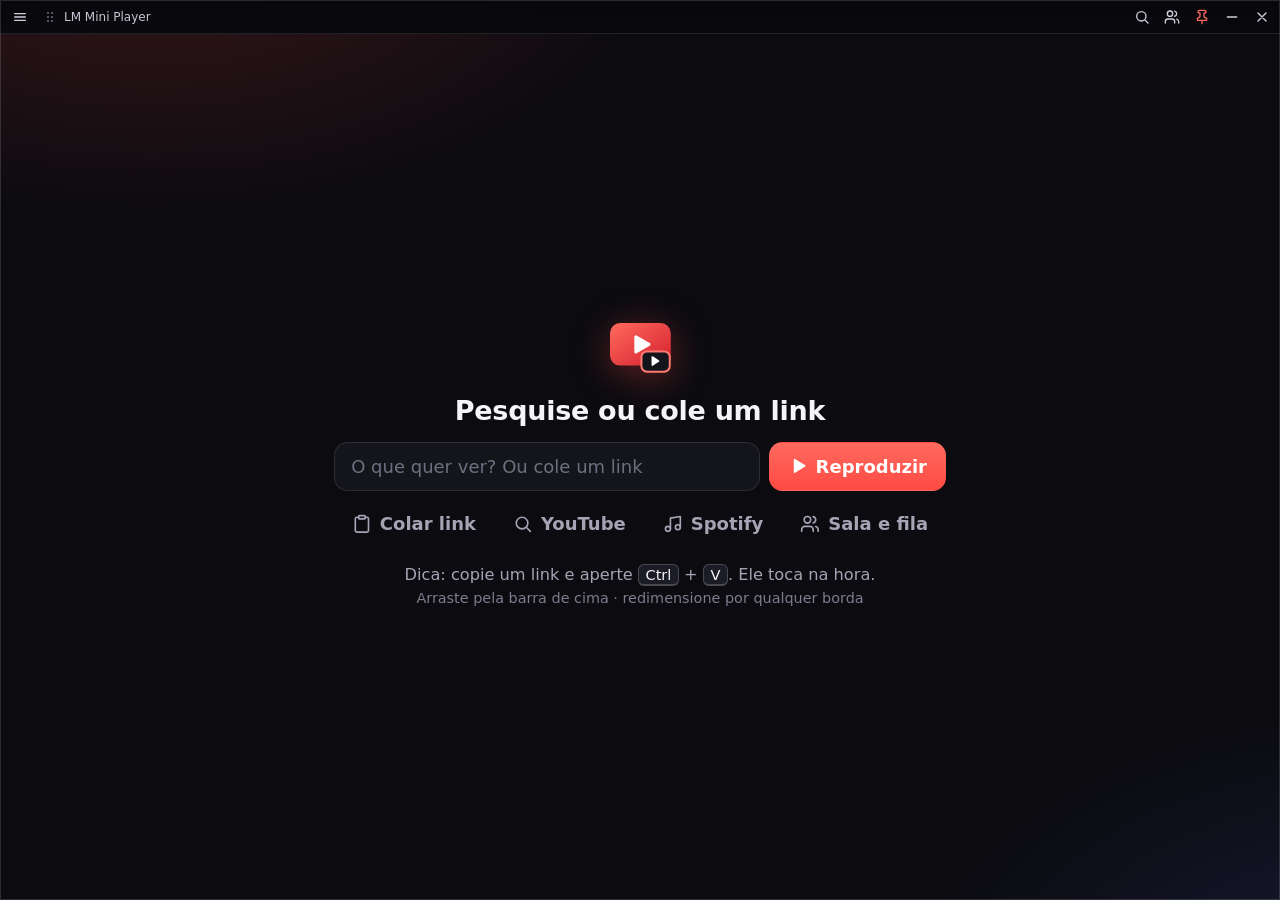
<file: web/index.html>
<!doctype html>
<html lang="pt-BR">
<head>
<meta charset="utf-8">
<meta name="viewport" content="width=device-width, initial-scale=1">
<meta name="color-scheme" content="dark">
<title>LM Mini Player</title>
<link rel="stylesheet" href="app.css">
</head>
<body class="empty">

<!-- Icones (traco simples, herdam a cor do texto) -->
<svg width="0" height="0" style="position:absolute" aria-hidden="true" focusable="false">
  <defs>
    <linearGradient id="lg-logo" x1="0" y1="0" x2="1" y2="1">
      <stop offset="0" stop-color="#ff6a5e"/>
      <stop offset="1" stop-color="#d4202e"/>
    </linearGradient>

    <symbol id="i-logo" viewBox="0 0 64 64">
      <rect x="2" y="7" width="60" height="42" rx="10" fill="url(#lg-logo)"/>
      <path d="M26 20.5v15a1.5 1.5 0 0 0 2.25 1.3l13-7.5a1.5 1.5 0 0 0 0-2.6l-13-7.5A1.5 1.5 0 0 0 26 20.5z" fill="#fff"/>
      <rect x="33" y="35" width="28" height="20" rx="5.5" fill="#14141b" stroke="#ff7b70" stroke-width="2"/>
      <path d="M43 40.5v8a.8.8 0 0 0 1.2.7l6-4a.8.8 0 0 0 0-1.4l-6-4a.8.8 0 0 0-1.2.7z" fill="#fff"/>
    </symbol>

    <symbol id="i-grip" viewBox="0 0 24 24">
      <g fill="currentColor"><circle cx="9" cy="6" r="1.5"/><circle cx="15" cy="6" r="1.5"/><circle cx="9" cy="12" r="1.5"/><circle cx="15" cy="12" r="1.5"/><circle cx="9" cy="18" r="1.5"/><circle cx="15" cy="18" r="1.5"/></g>
    </symbol>
    <symbol id="i-play" viewBox="0 0 24 24">
      <path d="M7 4.6v14.8a1 1 0 0 0 1.5.86l12.4-7.4a1 1 0 0 0 0-1.72L8.5 3.74A1 1 0 0 0 7 4.6z" fill="currentColor"/>
    </symbol>
    <symbol id="i-clip" viewBox="0 0 24 24">
      <g fill="none" stroke="currentColor" stroke-width="2" stroke-linecap="round" stroke-linejoin="round"><rect x="8" y="2" width="8" height="4" rx="1"/><path d="M16 4h2a2 2 0 0 1 2 2v14a2 2 0 0 1-2 2H6a2 2 0 0 1-2-2V6a2 2 0 0 1 2-2h2"/></g>
    </symbol>
    <symbol id="i-link" viewBox="0 0 24 24">
      <g fill="none" stroke="currentColor" stroke-width="2" stroke-linecap="round" stroke-linejoin="round"><path d="M10 13a5 5 0 0 0 7.54.54l3-3a5 5 0 0 0-7.07-7.07l-1.72 1.71"/><path d="M14 11a5 5 0 0 0-7.54-.54l-3 3a5 5 0 0 0 7.07 7.07l1.71-1.71"/></g>
    </symbol>
    <symbol id="i-pin" viewBox="0 0 24 24">
      <g fill="none" stroke="currentColor" stroke-width="2" stroke-linecap="round" stroke-linejoin="round"><path d="M12 17v5"/><path d="M9 10.76a2 2 0 0 1-1.11 1.79l-1.78.9A2 2 0 0 0 5 15.24V16a1 1 0 0 0 1 1h12a1 1 0 0 0 1-1v-.76a2 2 0 0 0-1.11-1.79l-1.78-.9A2 2 0 0 1 15 10.76V7a1 1 0 0 1 1-1 2 2 0 0 0 0-4H8a2 2 0 0 0 0 4 1 1 0 0 1 1 1z"/></g>
    </symbol>
    <symbol id="i-opacity" viewBox="0 0 24 24">
      <g fill="none" stroke="currentColor" stroke-width="2" stroke-linecap="round" stroke-linejoin="round"><circle cx="12" cy="12" r="9"/><path d="M12 3a9 9 0 0 1 0 18z" fill="currentColor"/></g>
    </symbol>
    <symbol id="i-min" viewBox="0 0 24 24">
      <path d="M5 12h14" fill="none" stroke="currentColor" stroke-width="2" stroke-linecap="round"/>
    </symbol>
    <symbol id="i-x" viewBox="0 0 24 24">
      <path d="M18 6 6 18M6 6l12 12" fill="none" stroke="currentColor" stroke-width="2" stroke-linecap="round" stroke-linejoin="round"/>
    </symbol>
    <symbol id="i-ext" viewBox="0 0 24 24">
      <g fill="none" stroke="currentColor" stroke-width="2" stroke-linecap="round" stroke-linejoin="round"><path d="M15 3h6v6"/><path d="M10 14 21 3"/><path d="M18 13v6a2 2 0 0 1-2 2H5a2 2 0 0 1-2-2V8a2 2 0 0 1 2-2h6"/></g>
    </symbol>
    <symbol id="i-retry" viewBox="0 0 24 24">
      <g fill="none" stroke="currentColor" stroke-width="2" stroke-linecap="round" stroke-linejoin="round"><path d="M3 12a9 9 0 1 0 9-9 9.75 9.75 0 0 0-6.74 2.74L3 8"/><path d="M3 3v5h5"/></g>
    </symbol>
    <symbol id="i-users" viewBox="0 0 24 24">
      <g fill="none" stroke="currentColor" stroke-width="2" stroke-linecap="round" stroke-linejoin="round"><path d="M16 21v-2a4 4 0 0 0-4-4H6a4 4 0 0 0-4 4v2"/><circle cx="9" cy="7" r="4"/><path d="M22 21v-2a4 4 0 0 0-3-3.87"/><path d="M16 3.13a4 4 0 0 1 0 7.75"/></g>
    </symbol>
    <symbol id="i-copy" viewBox="0 0 24 24">
      <g fill="none" stroke="currentColor" stroke-width="2" stroke-linecap="round" stroke-linejoin="round"><rect x="9" y="9" width="13" height="13" rx="2"/><path d="M5 15H4a2 2 0 0 1-2-2V4a2 2 0 0 1 2-2h9a2 2 0 0 1 2 2v1"/></g>
    </symbol>
    <symbol id="i-alert" viewBox="0 0 24 24">
      <g fill="none" stroke="currentColor" stroke-width="2" stroke-linecap="round" stroke-linejoin="round"><circle cx="12" cy="12" r="10"/><path d="M12 8v4M12 16h.01"/></g>
    </symbol>
    <symbol id="i-search" viewBox="0 0 24 24">
      <g fill="none" stroke="currentColor" stroke-width="2" stroke-linecap="round" stroke-linejoin="round"><circle cx="11" cy="11" r="7"/><path d="m21 21-4.3-4.3"/></g>
    </symbol>
    <symbol id="i-music" viewBox="0 0 24 24">
      <g fill="none" stroke="currentColor" stroke-width="2" stroke-linecap="round" stroke-linejoin="round"><path d="M9 18V5l12-2v13"/><circle cx="6" cy="18" r="3"/><circle cx="18" cy="16" r="3"/></g>
    </symbol>
    <symbol id="i-back" viewBox="0 0 24 24">
      <g fill="none" stroke="currentColor" stroke-width="2" stroke-linecap="round" stroke-linejoin="round"><path d="m12 19-7-7 7-7"/><path d="M19 12H5"/></g>
    </symbol>
    <symbol id="i-home" viewBox="0 0 24 24">
      <g fill="none" stroke="currentColor" stroke-width="2" stroke-linecap="round" stroke-linejoin="round"><path d="M3 9l9-7 9 7v11a2 2 0 0 1-2 2H5a2 2 0 0 1-2-2z"/><path d="M9 22V12h6v10"/></g>
    </symbol>
    <symbol id="i-download" viewBox="0 0 24 24">
      <g fill="none" stroke="currentColor" stroke-width="2" stroke-linecap="round" stroke-linejoin="round"><path d="M12 3v12"/><path d="m7 10 5 5 5-5"/><path d="M5 21h14"/></g>
    </symbol>
    <symbol id="i-mic" viewBox="0 0 24 24">
      <g fill="none" stroke="currentColor" stroke-width="2" stroke-linecap="round" stroke-linejoin="round"><path d="M12 2a3 3 0 0 0-3 3v7a3 3 0 0 0 6 0V5a3 3 0 0 0-3-3z"/><path d="M19 10v2a7 7 0 0 1-14 0v-2"/><path d="M12 19v3"/></g>
    </symbol>
    <symbol id="i-mic-off" viewBox="0 0 24 24">
      <g fill="none" stroke="currentColor" stroke-width="2" stroke-linecap="round" stroke-linejoin="round"><path d="m2 2 20 20"/><path d="M18.9 13.2A7 7 0 0 0 19 12v-2"/><path d="M5 10v2a7 7 0 0 0 12 5"/><path d="M15 9.3V5a3 3 0 0 0-5.7-1.3"/><path d="M9 9v3a3 3 0 0 0 5.1 2.1"/><path d="M12 19v3"/></g>
    </symbol>
    <symbol id="i-volume" viewBox="0 0 24 24">
      <g fill="none" stroke="currentColor" stroke-width="2" stroke-linecap="round" stroke-linejoin="round"><path d="M11 5 6 9H2v6h4l5 4z"/><path d="M15.5 8.5a5 5 0 0 1 0 7"/><path d="M19 5a10 10 0 0 1 0 14"/></g>
    </symbol>
    <symbol id="i-volume-x" viewBox="0 0 24 24">
      <g fill="none" stroke="currentColor" stroke-width="2" stroke-linecap="round" stroke-linejoin="round"><path d="M11 5 6 9H2v6h4l5 4z"/><path d="m22 9-6 6"/><path d="m16 9 6 6"/></g>
    </symbol>
    <symbol id="i-plus" viewBox="0 0 24 24">
      <path d="M12 5v14M5 12h14" fill="none" stroke="currentColor" stroke-width="2" stroke-linecap="round"/>
    </symbol>
    <symbol id="i-check" viewBox="0 0 24 24">
      <path d="m5 12.5 4.5 4.5L19 7.5" fill="none" stroke="currentColor" stroke-width="2.2" stroke-linecap="round" stroke-linejoin="round"/>
    </symbol>
    <symbol id="i-menu" viewBox="0 0 24 24">
      <path d="M4 7h16M4 12h16M4 17h16" fill="none" stroke="currentColor" stroke-width="2" stroke-linecap="round"/>
    </symbol>
    <symbol id="i-headphones" viewBox="0 0 24 24">
      <g fill="none" stroke="currentColor" stroke-width="2" stroke-linecap="round" stroke-linejoin="round"><path d="M3 14h3a2 2 0 0 1 2 2v3a2 2 0 0 1-2 2H5a2 2 0 0 1-2-2v-7a9 9 0 0 1 18 0v7a2 2 0 0 1-2 2h-1a2 2 0 0 1-2-2v-3a2 2 0 0 1 2-2h3"/></g>
    </symbol>
    <symbol id="i-headphones-off" viewBox="0 0 24 24">
      <g fill="none" stroke="currentColor" stroke-width="2" stroke-linecap="round" stroke-linejoin="round"><path d="M3 14h3a2 2 0 0 1 2 2v3a2 2 0 0 1-2 2H5a2 2 0 0 1-2-2v-7a9 9 0 0 1 18 0v7a2 2 0 0 1-2 2h-1a2 2 0 0 1-2-2v-3a2 2 0 0 1 2-2h3"/><path d="m2 2 20 20"/></g>
    </symbol>
  </defs>
</svg>

<!-- Video -->
<div id="stage"></div>

<!-- Tela de link (aparece vazia no inicio ou por cima do video com Ctrl+L) -->
<main id="home" aria-label="Novo link">
  <div class="home-in">
    <div class="logo" aria-hidden="true"><svg><use href="#i-logo"/></svg></div>
    <h1>Pesquise ou cole um link</h1>
    <form id="form" class="field" autocomplete="off">
      <input id="url" type="text" inputmode="url" spellcheck="false" autocapitalize="off"
             placeholder="O que quer ver? Ou cole um link" aria-label="Pesquisar no YouTube ou colar um link">
      <button type="submit" class="btn primary" id="go"><svg class="i"><use href="#i-play"/></svg><span id="goText">Reproduzir</span></button>
    </form>
    <div class="alt">
      <button type="button" class="btn ghost" id="pasteHome" title="Colar o link copiado"><svg class="i"><use href="#i-clip"/></svg><span>Colar link</span></button>
      <button type="button" class="btn ghost" id="modYoutube" title="Explorar o YouTube aqui dentro"><svg class="i"><use href="#i-search"/></svg><span>YouTube</span></button>
      <button type="button" class="btn ghost" id="modSpotify" title="Abrir o Spotify aqui dentro"><svg class="i"><use href="#i-music"/></svg><span>Spotify</span></button>
      <button type="button" class="btn ghost" id="roomHome" title="Sala (ver o mesmo vídeo junto com outras pessoas) e fila de vídeos"><svg class="i"><use href="#i-users"/></svg><span>Sala e fila</span></button>
    </div>
    <p class="tip">Dica: copie um link e aperte <kbd>Ctrl</kbd> + <kbd>V</kbd>. Ele toca na hora.</p>
    <p class="tip tip2">Arraste pela barra de cima · redimensione por qualquer borda</p>
  </div>
</main>

<!-- Erro de reproducao -->
<section id="err" role="alert">
  <div class="err-in">
    <svg class="i big"><use href="#i-alert"/></svg>
    <h2 id="errTitle"></h2>
    <p id="errText"></p>
    <div class="actions">
      <button type="button" class="btn primary" id="errRetry"><svg class="i"><use href="#i-retry"/></svg><span>Tentar de novo</span></button>
      <button type="button" class="btn" id="errOpen"><svg class="i"><use href="#i-ext"/></svg><span>Abrir no YouTube</span></button>
      <button type="button" class="btn ghost" id="errNew"><svg class="i"><use href="#i-link"/></svg><span>Outro link</span></button>
    </div>
  </div>
</section>

<!-- Barra de cima: aparece quando o mouse mexe sobre a janela -->
<header id="bar" class="bar">
  <button type="button" class="ib" id="bMenu" title="Menu: transparência e mais" aria-label="Menu" aria-haspopup="true" aria-expanded="false"><svg class="i"><use href="#i-menu"/></svg></button>
  <div id="drag" class="drag" title="Arraste para mover a janela">
    <svg class="i grip"><use href="#i-grip"/></svg>
    <span id="ttl" class="ttl">LM Mini Player</span>
  </div>
  <button type="button" class="chip" id="bSpeed" hidden title="Velocidade do vídeo: D acelera, S desacelera, R volta a 1× (ou clique aqui)" aria-label="Velocidade do vídeo">1×</button>
  <button type="button" class="ib" id="bLink" title="Pesquisar ou colar link (Ctrl+L)" aria-label="Pesquisar ou colar link"><svg class="i"><use href="#i-search"/></svg></button>
  <button type="button" class="ib" id="bRoom" title="Sala e fila de vídeos" aria-label="Sala e fila"><svg class="i"><use href="#i-users"/></svg><span class="qb" id="bRoomQ" hidden>0</span></button>
  <button type="button" class="ib" id="bMic" hidden title="Entrar na voz" aria-label="Microfone"><svg class="i"><use href="#i-mic"/></svg></button>
  <button type="button" class="ib on" id="bPin" title="Sempre por cima das outras janelas" aria-label="Sempre por cima" aria-pressed="true"><svg class="i"><use href="#i-pin"/></svg></button>
  <button type="button" class="ib" id="bMin"   title="Minimizar" aria-label="Minimizar"><svg class="i"><use href="#i-min"/></svg></button>
  <button type="button" class="ib danger" id="bClose" title="Fechar" aria-label="Fechar"><svg class="i"><use href="#i-x"/></svg></button>
</header>

<!-- Barra do modo navegacao (busca do YouTube, Spotify): o site aparece numa janela por baixo dela -->
<header id="browseBar" class="browsebar">
  <button type="button" class="ib" id="mMenu" title="Menu: transparência e mais" aria-label="Menu" aria-haspopup="true" aria-expanded="false"><svg class="i"><use href="#i-menu"/></svg></button>
  <button type="button" class="ib" id="mBack" title="Voltar ao player" aria-label="Voltar ao player"><svg class="i"><use href="#i-back"/></svg></button>
  <button type="button" class="tab" id="tabYoutube" title="Explorar e pesquisar no YouTube"><svg class="i"><use href="#i-search"/></svg><span>YouTube</span></button>
  <button type="button" class="tab" id="tabSpotify" title="Spotify"><svg class="i"><use href="#i-music"/></svg><span>Spotify</span></button>
  <form id="searchForm" class="msearch" autocomplete="off">
    <input id="searchInput" type="text" spellcheck="false" autocapitalize="off" placeholder="Pesquisar no YouTube ou colar link" aria-label="Pesquisar no YouTube ou colar link">
    <button type="submit" class="ib" title="Pesquisar" aria-label="Pesquisar"><svg class="i"><use href="#i-search"/></svg></button>
  </form>
  <span id="modTitle" class="modtitle"></span>
  <button type="button" class="ib" id="mHome" title="Página inicial do módulo" aria-label="Página inicial do módulo"><svg class="i"><use href="#i-home"/></svg></button>
  <button type="button" class="ib on" id="mPin" title="Sempre por cima das outras janelas" aria-label="Sempre por cima" aria-pressed="true"><svg class="i"><use href="#i-pin"/></svg></button>
  <button type="button" class="ib" id="mMin" title="Minimizar" aria-label="Minimizar"><svg class="i"><use href="#i-min"/></svg></button>
  <button type="button" class="ib danger" id="mClose" title="Fechar" aria-label="Fechar"><svg class="i"><use href="#i-x"/></svg></button>
</header>
<div id="modLoading">Abrindo…</div>

<!-- Menu suspenso (botao ≡ da barra): transparencia e as acoes que nao cabem na barra em janelas pequenas -->
<div id="menu" class="menu" hidden role="menu" aria-label="Menu">
  <div class="mn-op">
    <div class="mn-h"><svg class="i"><use href="#i-opacity"/></svg><span>Transparência</span><b id="mnOpVal">100%</b></div>
    <input id="mnOp" class="mn-range" type="range" min="10" max="100" step="1" value="100" aria-label="Transparência da janela, de 10 a 100 por cento">
    <p class="mn-hint" id="mnHint">Com 50% ou menos a janela some e só a alça ≡ fica no canto. Passe o mouse nela para ver tudo.</p>
  </div>
  <div class="mn-op mn-vol" id="mnVolBox">
    <div class="mn-h">
      <button type="button" class="mn-mute" id="mnMute" title="Ligar ou desligar o som do vídeo" aria-label="Som do vídeo"><svg class="i"><use href="#i-volume"/></svg></button>
      <span>Volume do vídeo</span><b id="mnVolVal">100%</b>
    </div>
    <input id="mnVol" class="mn-range" type="range" min="0" max="100" step="1" value="100" aria-label="Volume do vídeo, de 0 a 100 por cento">
  </div>
  <button type="button" class="mn-i" id="mnSearch" role="menuitem"><svg class="i"><use href="#i-search"/></svg><span>Pesquisar ou colar link</span><kbd>Ctrl L</kbd></button>
  <button type="button" class="mn-i" id="mnRoom" role="menuitem"><svg class="i"><use href="#i-users"/></svg><span>Sala e fila</span><b class="mn-q" id="mnRoomQ" hidden>0</b></button>
  <button type="button" class="mn-i" id="mnMic" role="menuitem" hidden><svg class="i"><use href="#i-mic"/></svg><span id="mnMicText">Entrar na voz</span></button>
  <button type="button" class="mn-i" id="mnHear" role="menuitemcheckbox" aria-checked="true" hidden><svg class="i"><use href="#i-headphones"/></svg><span id="mnHearText">Ouvir as vozes</span></button>
  <button type="button" class="mn-i" id="mnSpeed" role="menuitem" hidden><span class="mn-sp" id="mnSpeedVal">1×</span><span>Voltar à velocidade 1×</span></button>
  <button type="button" class="mn-i" id="mnPin" role="menuitemcheckbox" aria-checked="true"><svg class="i"><use href="#i-pin"/></svg><span>Sempre por cima</span><svg class="i mn-ck"><use href="#i-check"/></svg></button>
</div>

<!-- Resultados da pesquisa do YouTube (lista do programa, com + para a fila da sala) -->
<section id="results" class="results" aria-label="Resultados da pesquisa">
  <ul id="resList" class="res-list"></ul>
  <p id="resMsg" class="res-msg" role="status"></p>
  <div id="resActions" class="res-actions" hidden>
    <button type="button" class="btn sm" id="resRetry"><svg class="i"><use href="#i-retry"/></svg><span>Tentar de novo</span></button>
    <button type="button" class="btn ghost sm" id="resSite"><svg class="i"><use href="#i-ext"/></svg><span>Ver no site do YouTube</span></button>
  </div>
  <button type="button" class="res-site" id="resSite2" hidden>Ver esta pesquisa no site do YouTube</button>
</section>

<div id="toast" role="status" aria-live="polite"></div>

<!-- Alcas invisiveis para redimensionar a janela por qualquer borda ou canto -->
<i class="rz n"  data-d="n"></i>
<i class="rz s"  data-d="s"></i>
<i class="rz w"  data-d="w"></i>
<i class="rz e"  data-d="e"></i>
<i class="rz nw" data-d="nw"></i>
<i class="rz ne" data-d="ne"></i>
<i class="rz sw" data-d="sw"></i>
<i class="rz se" data-d="se"></i>

<!-- Painel da sala (codigo para ver o mesmo video junto com outras pessoas) -->
<section id="roomPanel" class="roompanel" hidden aria-label="Sala e fila">
  <div class="rp-card">
    <button type="button" class="ib rp-x" id="rpClose" title="Fechar" aria-label="Fechar"><svg class="i"><use href="#i-x"/></svg></button>
    <h2>Sala</h2>
    <div class="rp-tabs" role="tablist">
      <button type="button" class="rp-tab on" id="rpTabRoom" role="tab" aria-selected="true">Sala</button>
      <button type="button" class="rp-tab" id="rpTabQueue" role="tab" aria-selected="false">Fila <span class="rp-badge" id="rpQCount" hidden>0</span></button>
    </div>
    <div id="rpOut">
      <p class="rp-txt">Todo mundo na sala vê o mesmo vídeo ao mesmo tempo (quem põe, pausa ou pula, muda para todos) e pode conversar por voz. Cada pessoa toca o seu próprio vídeo.</p>
      <input id="rpName" class="rp-name" type="text" maxlength="24" spellcheck="false" autocomplete="off" placeholder="Seu nome" aria-label="Seu nome na sala">
      <button type="button" class="btn primary" id="rpCreate">Criar sala</button>
      <form id="rpJoinForm" class="field" autocomplete="off">
        <input id="rpCode" type="text" spellcheck="false" autocapitalize="characters" maxlength="14" placeholder="Código da sala" aria-label="Código da sala">
        <button type="submit" class="btn">Entrar</button>
      </form>
    </div>
    <div id="rpIn" hidden>
      <div id="rpPaneRoom">
        <div class="rp-top">
          <div class="rp-code" id="rpCodeShow" title="Código da sala">--------</div>
          <button type="button" class="btn sm" id="rpCopy" title="Copiar o código"><svg class="i"><use href="#i-copy"/></svg><span>Copiar</span></button>
        </div>
        <p class="rp-txt" id="rpInfo">1 pessoa na sala</p>
        <ul class="rp-members" id="rpMembers"></ul>
        <div class="rp-voice">
          <button type="button" class="btn" id="rpMic"><svg class="i"><use href="#i-mic"/></svg><span id="rpMicText">Entrar na voz</span></button>
          <button type="button" class="btn" id="rpHear" hidden title="Ouvir as pessoas da sala (desligue para ficar sem ouvir as vozes)"><svg class="i"><use href="#i-headphones"/></svg><span id="rpHearText">Ouvir as vozes</span></button>
          <button type="button" class="btn ghost" id="rpVoiceOff" hidden>Sair da voz</button>
        </div>
        <div class="rp-vols">
          <label class="rp-vol"><span>Vídeo</span><input type="range" id="rpVidVol" min="0" max="100" step="1" aria-label="Volume do vídeo"></label>
          <label class="rp-vol"><span>Vozes</span><input type="range" id="rpVoiceVol" min="0" max="100" step="1" aria-label="Volume das vozes"></label>
        </div>
        <label class="rp-me"><span>Seu nome</span><input id="rpName2" type="text" maxlength="24" spellcheck="false" autocomplete="off" aria-label="Seu nome na sala"></label>
        <div class="rp-row"><button type="button" class="btn ghost" id="rpLeave">Sair da sala</button></div>
      </div>
    </div>
    <div id="rpPaneQueue" hidden>
      <p class="rp-qwho" id="rpQWho">Sua fila · só neste computador</p>
      <form id="rpQForm" class="rp-qadd" autocomplete="off">
        <input id="rpQInput" type="text" spellcheck="false" autocapitalize="off" placeholder="Colar um link para a fila" aria-label="Link do vídeo para adicionar à fila">
        <button type="submit" class="btn sm" id="rpQAdd"><svg class="i"><use href="#i-plus"/></svg><span>Adicionar</span></button>
      </form>
      <ul class="rp-queue" id="rpQList"></ul>
      <p class="rp-txt rp-qempty" id="rpQEmpty">A fila está vazia. Cole um link acima ou use o <b>+</b> nos resultados da pesquisa.</p>
      <p class="rp-qhint" id="rpQHint">Arraste <svg class="i"><use href="#i-grip"/></svg> para mudar a ordem. Quando o vídeo acaba, toca o próximo.</p>
      <div class="rp-row"><button type="button" class="btn ghost sm" id="rpQClear">Limpar a fila</button></div>
    </div>
    <p class="rp-msg" id="rpMsg" role="status"></p>
  </div>
</section>

<!-- Aviso de versao nova (atualizacao automatica): aparece junto com a barra de cima -->
<div id="upd" class="upd" hidden role="status">
  <svg class="i"><use href="#i-download"/></svg>
  <span class="upd-t">Nova versão <b id="updVer"></b></span>
  <button type="button" class="upd-b" id="updGo">Atualizar</button>
  <button type="button" class="upd-x" id="updX" title="Depois" aria-label="Depois"><svg class="i"><use href="#i-x"/></svg></button>
</div>

<script src="config.js"></script>
<script src="link.js"></script>
<script src="room.js"></script>
<script src="voice.js"></script>
<script src="queue.js"></script>
<script src="yt.js"></script>
<script src="app.js"></script>
</body>
</html>
</file>
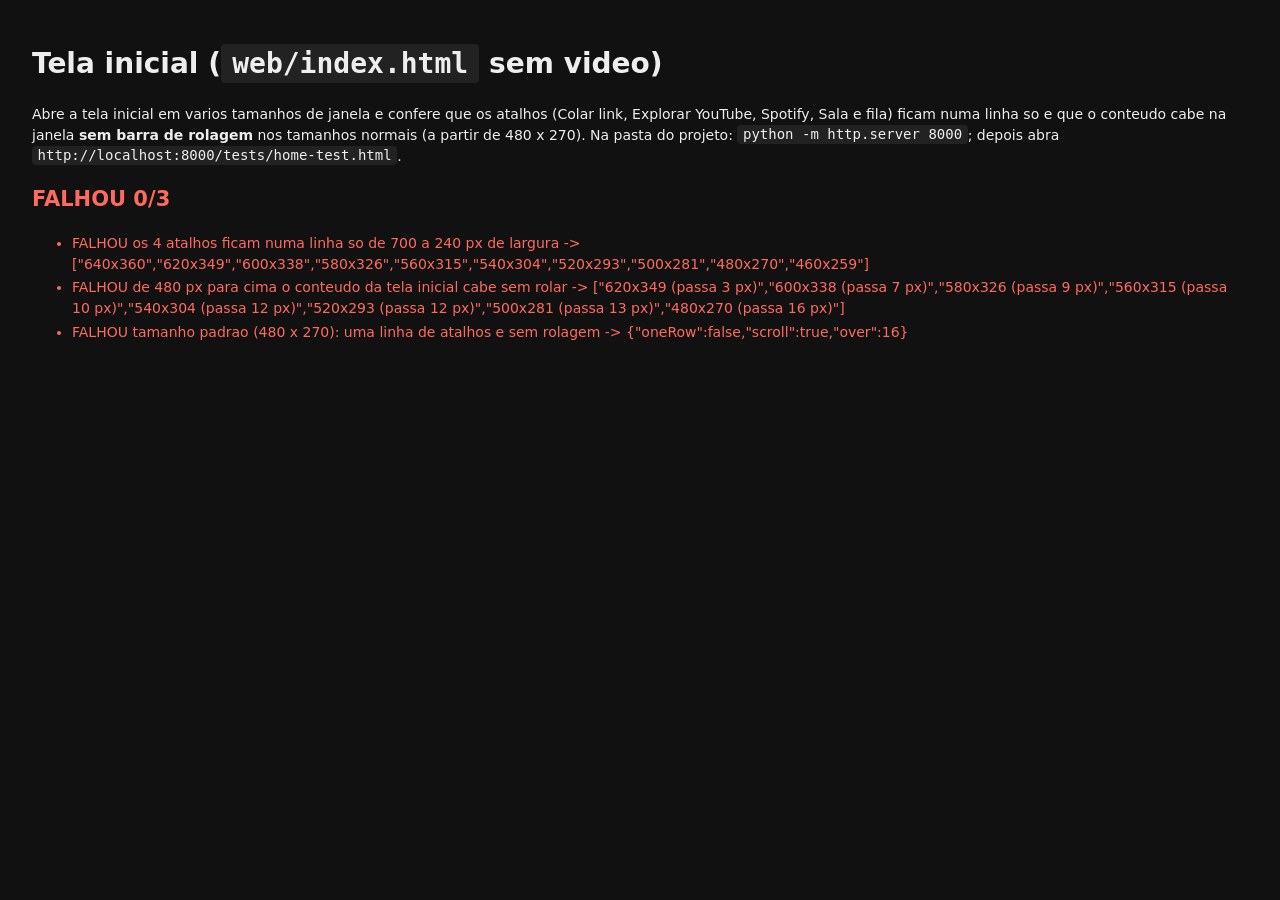
<file: tests/home-test.html>
<!doctype html>
<html lang="pt-BR">
<head>
<meta charset="utf-8">
<title>Testes da tela inicial…</title>
<style>
  body { font: 14px/1.5 system-ui, sans-serif; background: #111; color: #eee; padding: 1rem 1.5rem; }
  code { background: #222; padding: .1em .4em; border-radius: 4px; }
  .ok { color: #5ee0a0; } .bad { color: #ff6a5e; }
  li { margin: .15rem 0; }
  iframe { position: absolute; left: -9999px; top: 0; border: 0; }
</style>
</head>
<body>
<h1>Tela inicial (<code>web/index.html</code> sem video)</h1>
<p>Abre a tela inicial em varios tamanhos de janela e confere que os atalhos (Colar link, Explorar YouTube, Spotify, Sala e fila) ficam numa linha so
e que o conteudo cabe na janela <b>sem barra de rolagem</b> nos tamanhos normais (a partir de 480 x 270). Na pasta do projeto:
<code>python -m http.server 8000</code>; depois abra <code>http://localhost:8000/tests/home-test.html</code>.</p>
<h2 id="resumo">rodando…</h2>
<ul id="lista"></ul>
<iframe id="f" src="../web/index.html"></iframe>
<script>
(function () {
  var results = [];
  function check(name, cond, extra) { results.push({ name: name, ok: !!cond, extra: cond ? undefined : extra }); }

  function frameReady(f) {
    return new Promise(function (res) {
      var w = f.contentWindow;
      if (w && w.__lm && w.document.readyState === 'complete') { res(); return; }
      f.addEventListener('load', function () { setTimeout(res, 50); }, { once: true });
    });
  }

  function measure(win) {
    var d = win.document;
    var alt = d.querySelector('.alt');
    var btns = [].slice.call(alt.querySelectorAll('.btn'));
    var tops = btns.map(function (b) { return Math.round(b.getBoundingClientRect().top); });
    var oneRow = tops.every(function (t) { return Math.abs(t - tops[0]) < 3; });
    var home = d.getElementById('home');
    return { oneRow: oneRow, scroll: home.scrollHeight > home.clientHeight + 1, over: home.scrollHeight - home.clientHeight };
  }

  function run() {
    var f = document.getElementById('f');
    var win = f.contentWindow;
    var rowProblems = [], scrollProblems = [];
    var sizes = [];
    for (var W = 700; W >= 240; W -= 20) sizes.push(W);
    sizes.forEach(function (W) {
      // altura proporcional ao padrao (16:9 + a barra), como o usuario deixa a janela
      var H = Math.max(135, Math.round(W * 9 / 16));
      f.style.width = W + 'px';
      f.style.height = H + 'px';
      win.document.body.className = 'empty ui';
      var m = measure(win);
      if (!m.oneRow) rowProblems.push(W + 'x' + H);
      if (W >= 480 && m.scroll) scrollProblems.push(W + 'x' + H + ' (passa ' + m.over + ' px)');
    });
    check('os 4 atalhos ficam numa linha so de 700 a 240 px de largura', rowProblems.length === 0, rowProblems);
    check('de 480 px para cima o conteudo da tela inicial cabe sem rolar', scrollProblems.length === 0, scrollProblems);
    // tamanho padrao do programa
    f.style.width = '480px'; f.style.height = '270px';
    win.document.body.className = 'empty ui';
    var m = measure(win);
    check('tamanho padrao (480 x 270): uma linha de atalhos e sem rolagem', m.oneRow && !m.scroll, m);
  }

  function finish() {
    var passed = results.filter(function (q) { return q.ok; }).length, failed = results.length - passed;
    var lista = document.getElementById('lista');
    results.forEach(function (q) {
      var li = document.createElement('li');
      li.className = q.ok ? 'ok' : 'bad';
      li.textContent = (q.ok ? 'OK  ' : 'FALHOU  ') + q.name + (q.ok ? '' : '  ->  ' + JSON.stringify(q.extra));
      lista.appendChild(li);
    });
    var resumo = document.getElementById('resumo');
    resumo.textContent = (failed ? 'FALHOU ' : 'OK ') + passed + '/' + results.length;
    resumo.className = failed ? 'bad' : 'ok';
    document.title = resumo.textContent;
  }

  var f = document.getElementById('f');
  frameReady(f).then(function () { try { run(); } catch (e) { check('o teste rodou sem erro', false, String(e && e.stack || e)); } finish(); });
})();
</script>
</body>
</html>
</file>
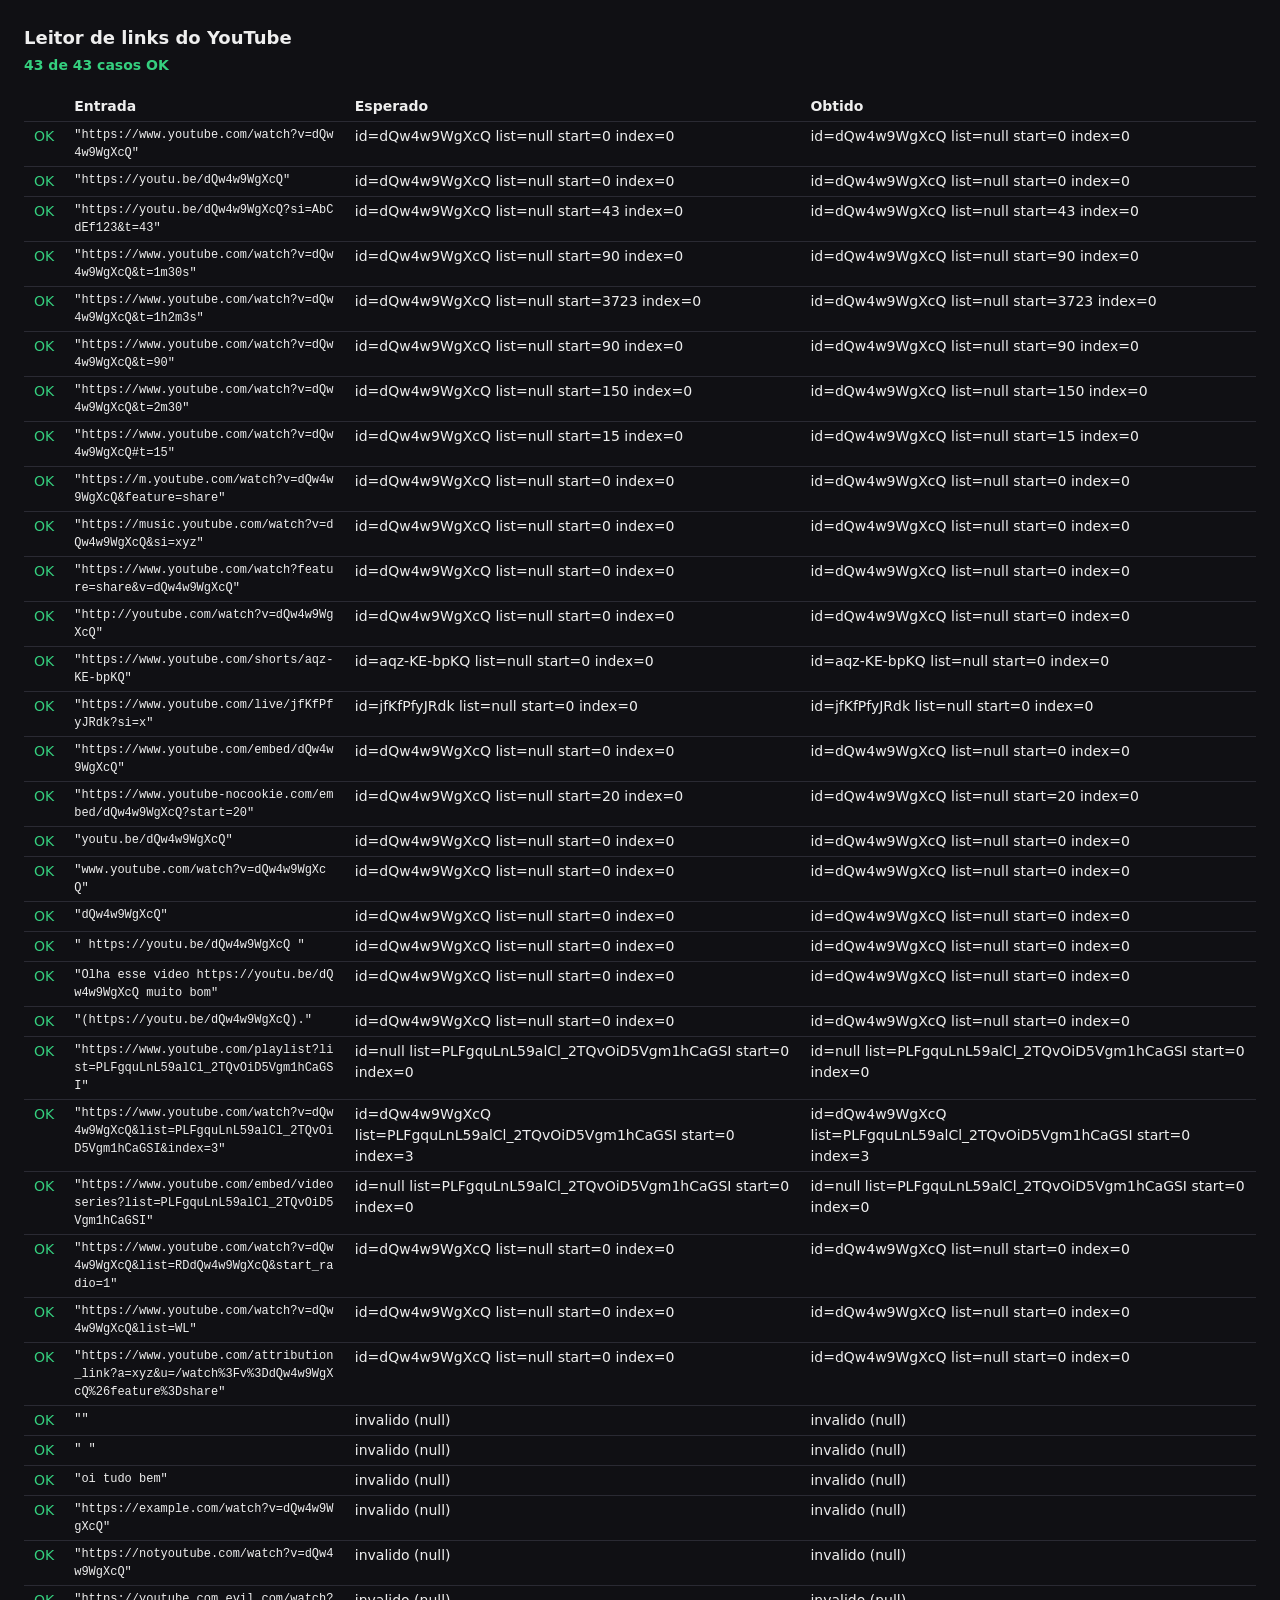
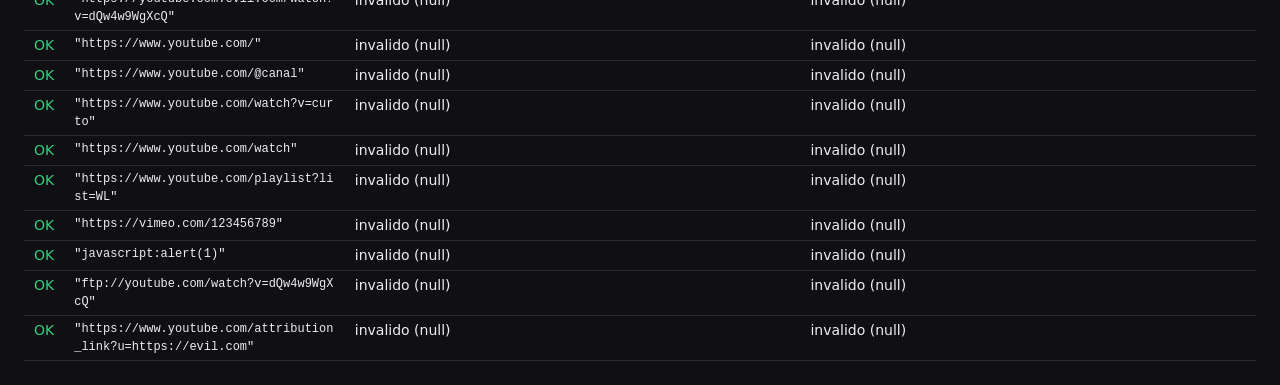
<file: tests/links.html>
<!doctype html>
<html lang="pt-BR">
<head>
<meta charset="utf-8">
<title>Testes do leitor de links</title>
<style>
  body { font: 14px/1.5 "Segoe UI", system-ui, sans-serif; margin: 24px; background: #101014; color: #eee; }
  h1 { font-size: 18px; margin: 0 0 4px; }
  #resumo { margin: 0 0 16px; font-weight: 600; }
  table { border-collapse: collapse; width: 100%; }
  td, th { text-align: left; padding: 4px 10px; border-bottom: 1px solid #2a2a33; vertical-align: top; }
  td.in { font-family: Consolas, monospace; font-size: 12px; word-break: break-all; max-width: 520px; }
  .ok { color: #35d07f; }
  .falha { color: #ff6b6b; font-weight: 700; }
  tr.falha-linha { background: #2a1214; }
</style>
</head>
<body>
<h1>Leitor de links do YouTube</h1>
<p id="resumo">rodando...</p>
<table>
  <thead><tr><th></th><th>Entrada</th><th>Esperado</th><th>Obtido</th></tr></thead>
  <tbody id="corpo"></tbody>
</table>

<script src="../web/link.js"></script>
<script>
(function () {
  var ID = 'dQw4w9WgXcQ';
  var LST = 'PLFgquLnL59alCl_2TQvOiD5Vgm1hCaGSI';

  // [entrada, esperado]   esperado = null (invalido) ou {id, list, start, index}
  function v(id, list, start, index) { return { id: id, list: list || null, start: start || 0, index: index || 0 }; }

  var casos = [
    ['https://www.youtube.com/watch?v=' + ID, v(ID)],
    ['https://youtu.be/' + ID, v(ID)],
    ['https://youtu.be/' + ID + '?si=AbCdEf123&t=43', v(ID, null, 43)],
    ['https://www.youtube.com/watch?v=' + ID + '&t=1m30s', v(ID, null, 90)],
    ['https://www.youtube.com/watch?v=' + ID + '&t=1h2m3s', v(ID, null, 3723)],
    ['https://www.youtube.com/watch?v=' + ID + '&t=90', v(ID, null, 90)],
    ['https://www.youtube.com/watch?v=' + ID + '&t=2m30', v(ID, null, 150)],
    ['https://www.youtube.com/watch?v=' + ID + '#t=15', v(ID, null, 15)],
    ['https://m.youtube.com/watch?v=' + ID + '&feature=share', v(ID)],
    ['https://music.youtube.com/watch?v=' + ID + '&si=xyz', v(ID)],
    ['https://www.youtube.com/watch?feature=share&v=' + ID, v(ID)],
    ['http://youtube.com/watch?v=' + ID, v(ID)],
    ['https://www.youtube.com/shorts/aqz-KE-bpKQ', v('aqz-KE-bpKQ')],
    ['https://www.youtube.com/live/jfKfPfyJRdk?si=x', v('jfKfPfyJRdk')],
    ['https://www.youtube.com/embed/' + ID, v(ID)],
    ['https://www.youtube-nocookie.com/embed/' + ID + '?start=20', v(ID, null, 20)],
    ['youtu.be/' + ID, v(ID)],
    ['www.youtube.com/watch?v=' + ID, v(ID)],
    [ID, v(ID)],
    ['   https://youtu.be/' + ID + '   ', v(ID)],
    ['Olha esse video https://youtu.be/' + ID + ' muito bom', v(ID)],
    ['(https://youtu.be/' + ID + ').', v(ID)],
    ['https://www.youtube.com/playlist?list=' + LST, v(null, LST)],
    ['https://www.youtube.com/watch?v=' + ID + '&list=' + LST + '&index=3', v(ID, LST, 0, 3)],
    ['https://www.youtube.com/embed/videoseries?list=' + LST, v(null, LST)],
    ['https://www.youtube.com/watch?v=' + ID + '&list=RD' + ID + '&start_radio=1', v(ID)],
    ['https://www.youtube.com/watch?v=' + ID + '&list=WL', v(ID)],
    ['https://www.youtube.com/attribution_link?a=xyz&u=/watch%3Fv%3D' + ID + '%26feature%3Dshare', v(ID)],

    // invalidos
    ['', null],
    ['     ', null],
    ['oi tudo bem', null],
    ['https://example.com/watch?v=' + ID, null],
    ['https://notyoutube.com/watch?v=' + ID, null],
    ['https://youtube.com.evil.com/watch?v=' + ID, null],
    ['https://www.youtube.com/', null],
    ['https://www.youtube.com/@canal', null],
    ['https://www.youtube.com/watch?v=curto', null],
    ['https://www.youtube.com/watch', null],
    ['https://www.youtube.com/playlist?list=WL', null],
    ['https://vimeo.com/123456789', null],
    ['javascript:alert(1)', null],
    ['ftp://youtube.com/watch?v=' + ID, null],
    ['https://www.youtube.com/attribution_link?u=https://evil.com', null]
  ];

  var corpo = document.getElementById('corpo');
  var ok = 0;

  function fmt(o) {
    if (!o) return 'invalido (null)';
    return 'id=' + o.id + ' list=' + o.list + ' start=' + o.start + ' index=' + o.index;
  }

  casos.forEach(function (c) {
    var r = LMLink.parse(c[0]);
    var want = c[1];
    var bate;
    if (want === null) bate = r === null;
    else bate = !!r && r.id === want.id && r.list === want.list && r.start === want.start && r.index === want.index;
    if (bate) ok++;

    var tr = document.createElement('tr');
    if (!bate) tr.className = 'falha-linha';
    tr.innerHTML = '<td class="' + (bate ? 'ok' : 'falha') + '">' + (bate ? 'OK' : 'FALHOU') + '</td>' +
      '<td class="in"></td><td></td><td></td>';
    tr.children[1].textContent = JSON.stringify(c[0]);
    tr.children[2].textContent = want === null ? 'invalido (null)' : fmt(want);
    tr.children[3].textContent = fmt(r);
    corpo.appendChild(tr);
  });

  var resumo = document.getElementById('resumo');
  resumo.textContent = ok + ' de ' + casos.length + ' casos OK';
  resumo.className = ok === casos.length ? 'ok' : 'falha';
  document.title = (ok === casos.length ? 'OK ' : 'FALHOU ') + ok + '/' + casos.length + ' - testes do leitor de links';
})();
</script>
</body>
</html>
</file>
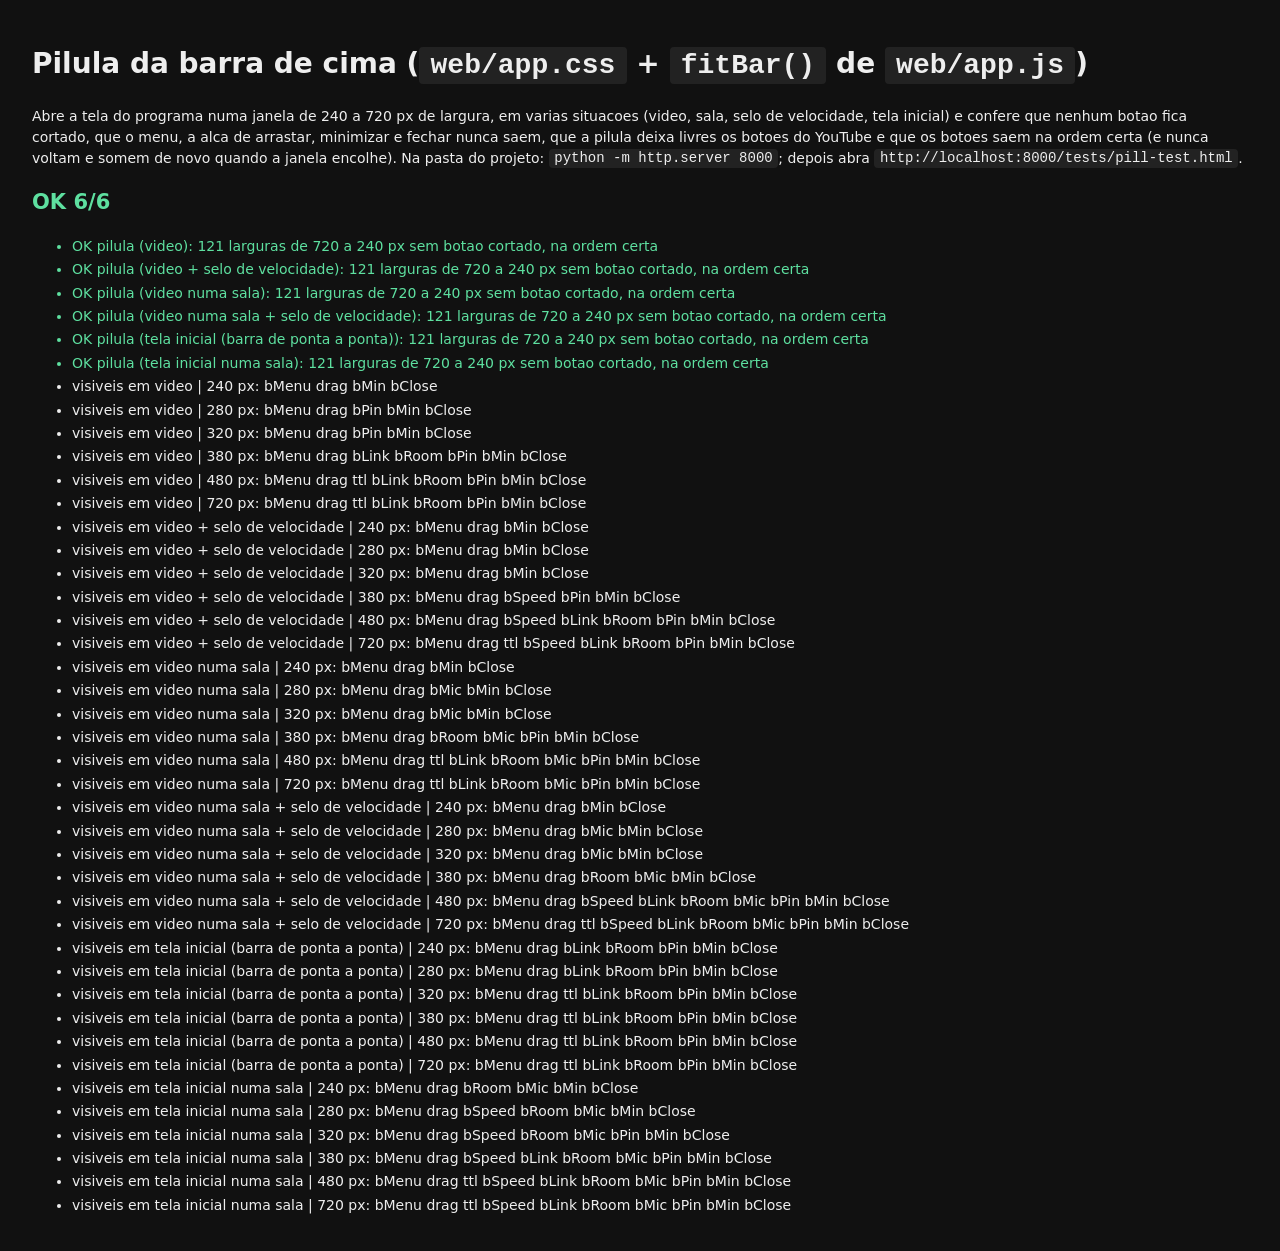
<file: tests/pill-test.html>
<!doctype html>
<html lang="pt-BR">
<head>
<meta charset="utf-8">
<title>Testes da pilula…</title>
<style>
  body { font: 14px/1.5 system-ui, sans-serif; background: #111; color: #eee; padding: 1rem 1.5rem; }
  code { background: #222; padding: .1em .4em; border-radius: 4px; }
  .ok { color: #5ee0a0; } .bad { color: #ff6a5e; }
  li { margin: .15rem 0; }
  iframe { position: absolute; left: -9999px; top: 0; height: 330px; border: 0; }
</style>
</head>
<body>
<h1>Pilula da barra de cima (<code>web/app.css</code> + <code>fitBar()</code> de <code>web/app.js</code>)</h1>
<p>Abre a tela do programa numa janela de 240 a 720 px de largura, em varias situacoes (video, sala, selo de velocidade, tela inicial) e confere que
nenhum botao fica cortado, que o menu, a alca de arrastar, minimizar e fechar nunca saem, que a pilula deixa livres os botoes do YouTube e que os botoes
saem na ordem certa (e nunca voltam e somem de novo quando a janela encolhe). Na pasta do projeto: <code>python -m http.server 8000</code>;
depois abra <code>http://localhost:8000/tests/pill-test.html</code>.</p>
<h2 id="resumo">rodando…</h2>
<ul id="lista"></ul>
<iframe id="f" src="../web/index.html"></iframe>
<script>
(function () {
  var results = [];
  function check(name, cond, extra) { results.push({ name: name, ok: !!cond, extra: cond ? undefined : extra }); }

  var IDS = ['bMenu', 'drag', 'ttl', 'bSpeed', 'bLink', 'bRoom', 'bMic', 'bPin', 'bMin', 'bClose'];
  var BASE = ['bMenu', 'drag', 'bMin', 'bClose'];
  // ordem em que saem (o primeiro sai antes) - igual a FIT_NORMAL / FIT_ROOM de app.js
  var DROP_NORMAL = ['ttl', 'bLink', 'bRoom', 'bPin', 'bSpeed'];
  var DROP_ROOM = ['ttl', 'bLink', 'bPin', 'bSpeed', 'bRoom', 'bMic'];

  var SCENES = [
    { name: 'video', state: 'playing', room: false, chip: false },
    { name: 'video + selo de velocidade', state: 'playing', room: false, chip: true },
    { name: 'video numa sala', state: 'playing', room: true, chip: false },
    { name: 'video numa sala + selo de velocidade', state: 'playing', room: true, chip: true },
    { name: 'tela inicial (barra de ponta a ponta)', state: 'empty', room: false, chip: false },
    { name: 'tela inicial numa sala', state: 'empty', room: true, chip: true }
  ];
  var TITLE = 'Big Buck Bunny 60fps 4K - Official Blender Foundation Short Film';

  function setup(win, sc) {
    var d = win.document;
    d.body.className = sc.state === 'empty' ? 'empty ui' : 'playing ui';
    if (sc.room) d.body.classList.add('in-room');
    d.getElementById('bMic').hidden = !sc.room;
    var chip = d.getElementById('bSpeed');
    chip.hidden = !sc.chip;
    chip.textContent = '1.25×';
    d.getElementById('ttl').textContent = TITLE;
  }

  function exists(sc, id) { return id === 'bSpeed' ? sc.chip : (id === 'bMic' ? sc.room : true); }

  function measure(win, W) {
    var d = win.document;
    var bar = d.getElementById('bar');
    var br = bar.getBoundingClientRect();
    var vis = {}, clipped = [];
    IDS.forEach(function (id) {
      var e = d.getElementById(id);
      var shown = win.getComputedStyle(e).display !== 'none' && !e.hidden;
      vis[id] = shown;
      if (shown) {
        var r = e.getBoundingClientRect();
        if (r.right > br.right - 1 + 0.5 || r.left < br.left) clipped.push(id);
      }
    });
    return { vis: vis, clipped: clipped, over: bar.scrollWidth > bar.clientWidth + 1, right: br.right, dragW: d.getElementById('drag').offsetWidth, ttlW: d.getElementById('ttl').offsetWidth };
  }

  function frameReady(f) {
    return new Promise(function (res) {
      var w = f.contentWindow;
      if (w && w.__lm && w.document.readyState === 'complete') { res(); return; }
      f.addEventListener('load', function () { setTimeout(res, 50); }, { once: true });
    });
  }

  function run() {
    var f = document.getElementById('f');
    var win = f.contentWindow;
    SCENES.forEach(function (sc) {
      var prev = null;
      var problems = [];
      var order = sc.room ? DROP_ROOM : DROP_NORMAL;
      var widths = 0;
      for (var W = 720; W >= 240; W -= 4) {
        f.style.width = W + 'px';
        setup(win, sc);
        win.__lm.fitBar();
        var m = measure(win, W);
        widths++;
        if (m.clipped.length) problems.push(W + ' px: botao cortado: ' + m.clipped.join(','));
        if (m.over) problems.push(W + ' px: a pilula transborda');
        BASE.forEach(function (id) { if (!m.vis[id]) problems.push(W + ' px: ' + id + ' sumiu (nunca pode)'); });
        if (m.dragW < 28) problems.push(W + ' px: a alca de arrastar ficou com ' + m.dragW + ' px');
        if (m.vis.ttl && m.ttlW < 60) problems.push(W + ' px: titulo visivel com so ' + m.ttlW + ' px');
        if (sc.state === 'playing') {
          var free = W <= 318 ? 80 : 128;                          // o que sobra para os botoes do YouTube (legendas, engrenagem)
          if (m.right > W - free + 0.5) problems.push(W + ' px: a pilula passa de ' + (W - free) + ' px e cobre os botoes do YouTube (termina em ' + Math.round(m.right) + ')');
        }
        // ordem de saida: se um botao saiu, todos os que saem antes dele (e existem na cena) ja tem de ter saido
        order.forEach(function (id, i) {
          if (!exists(sc, id) || m.vis[id]) return;
          for (var j = 0; j < i; j++) {
            if (exists(sc, order[j]) && m.vis[order[j]]) problems.push(W + ' px: ' + id + ' saiu antes de ' + order[j]);
          }
        });
        // nunca volta: o que sumiu numa janela maior nao pode reaparecer numa menor. Unica excecao: ate 318 px o YouTube
        // mostra 1 botao no canto em vez de 2 (o espaco que sobra para a pilula cresce de verdade)
        if (prev && !(prev.W > 318 && W <= 318)) IDS.forEach(function (id) { if (!prev.vis[id] && m.vis[id]) problems.push(W + ' px: ' + id + ' reapareceu numa janela menor'); });
        m.W = W;
        prev = m;
      }
      check('pilula (' + sc.name + '): ' + widths + ' larguras de 720 a 240 px sem botao cortado, na ordem certa', problems.length === 0, problems.slice(0, 6));
    });

    // relatorio: o que sobra na pilula nas larguras tipicas (e nos dois pontos onde a regra muda: 380 px e 318 px)
    var info = [];
    SCENES.forEach(function (sc) {
      [240, 280, 320, 380, 480, 720].forEach(function (W) {
        f.style.width = W + 'px';
        setup(win, sc);
        win.__lm.fitBar();
        var m = measure(win, W);
        info.push(sc.name + ' | ' + W + ' px: ' + IDS.filter(function (id) { return m.vis[id]; }).join(' '));
      });
    });
    window.__pillInfo = info;
  }

  function finish() {
    var passed = results.filter(function (q) { return q.ok; }).length, failed = results.length - passed;
    var lista = document.getElementById('lista');
    results.forEach(function (q) {
      var li = document.createElement('li');
      li.className = q.ok ? 'ok' : 'bad';
      li.textContent = (q.ok ? 'OK  ' : 'FALHOU  ') + q.name + (q.ok ? '' : '  ->  ' + JSON.stringify(q.extra));
      lista.appendChild(li);
    });
    (window.__pillInfo || []).forEach(function (t) {
      var li = document.createElement('li');
      li.textContent = 'visiveis em ' + t;
      lista.appendChild(li);
    });
    var resumo = document.getElementById('resumo');
    resumo.textContent = (failed ? 'FALHOU ' : 'OK ') + passed + '/' + results.length;
    resumo.className = failed ? 'bad' : 'ok';
    document.title = resumo.textContent;
  }

  var f = document.getElementById('f');
  frameReady(f).then(function () { try { run(); } catch (e) { check('o teste rodou sem erro', false, String(e && e.stack || e)); } finish(); });
})();
</script>
</body>
</html>
</file>
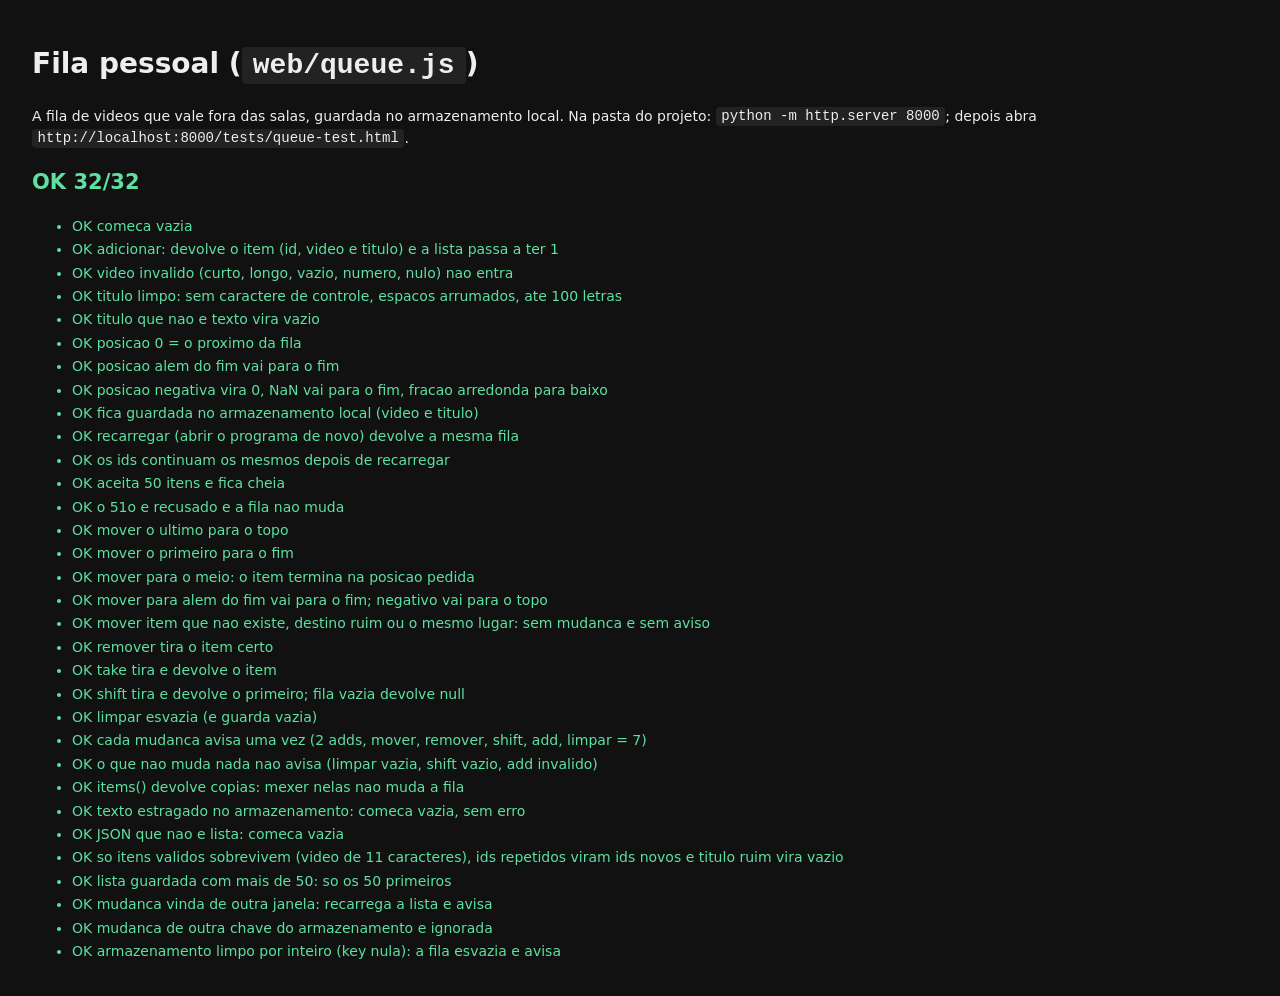
<file: tests/queue-test.html>
<!doctype html>
<html lang="pt-BR">
<head>
<meta charset="utf-8">
<title>Testes da fila pessoal…</title>
<style>
  body { font: 14px/1.5 system-ui, sans-serif; background: #111; color: #eee; padding: 1rem 1.5rem; }
  code { background: #222; padding: .1em .4em; border-radius: 4px; }
  .ok { color: #5ee0a0; } .bad { color: #ff6a5e; }
  li { margin: .15rem 0; }
</style>
</head>
<body>
<h1>Fila pessoal (<code>web/queue.js</code>)</h1>
<p>A fila de videos que vale fora das salas, guardada no armazenamento local. Na pasta do projeto:
<code>python -m http.server 8000</code>; depois abra <code>http://localhost:8000/tests/queue-test.html</code>.</p>
<h2 id="resumo">rodando…</h2>
<ul id="lista"></ul>
<script src="../web/queue.js"></script>
<script>
(function () {
  var results = [];
  function check(name, cond, extra) { results.push({ name: name, ok: !!cond, extra: cond ? undefined : extra }); }
  var Q = window.LMQueue;
  var KEY = 'lmmp.queue';
  var A = 'aaaaaaaaaaa', B = 'bbbbbbbbbbb', C = 'ccccccccccc', D = 'ddddddddddd';
  function fresh() { window.localStorage.removeItem(KEY); Q._reload(); }
  function vids() { return Q.items().map(function (i) { return i.vid; }).join(','); }
  var events = 0;
  Q.onChange(function () { events++; });

  fresh();
  check('comeca vazia', Q.count() === 0 && Q.items().length === 0 && !Q.isFull() && Q.MAX === 50, Q.items());

  // ---- adicionar ----
  var it = Q.add(A, 'Primeiro');
  check('adicionar: devolve o item (id, video e titulo) e a lista passa a ter 1', it && /^[A-Za-z0-9_-]+$/.test(it.id) && it.vid === A && it.title === 'Primeiro' && Q.count() === 1, it);
  check('video invalido (curto, longo, vazio, numero, nulo) nao entra', Q.add('curto', 'x') === null && Q.add('x'.repeat(12), 'x') === null && Q.add('', 'x') === null && Q.add(12345678901, 'x') === null && Q.add(null, 'x') === null && Q.count() === 1, Q.items());
  var t = Q.add(B, '  Titulo' + String.fromCharCode(7) + '   com   espacos ' + 'x'.repeat(200));
  check('titulo limpo: sem caractere de controle, espacos arrumados, ate 100 letras', t.title.indexOf('Titulo com espacos x') === 0 && Array.from(t.title).length === 100 && t.title.indexOf(String.fromCharCode(7)) < 0, t.title);
  check('titulo que nao e texto vira vazio', Q.add(C, 123).title === '' && Q.add(D, null).title === '', Q.items());
  fresh();
  Q.add(A, 'a'); Q.add(B, 'b');
  Q.add(C, 'c', 0);
  check('posicao 0 = o proximo da fila', vids() === [C, A, B].join(','), vids());
  Q.add(D, 'd', 99);
  check('posicao alem do fim vai para o fim', vids() === [C, A, B, D].join(','), vids());
  fresh();
  Q.add(A, 'a'); Q.add(B, 'b', -5); Q.add(C, 'c', NaN); Q.add(D, 'd', 1.9);
  check('posicao negativa vira 0, NaN vai para o fim, fracao arredonda para baixo', vids() === [B, A, C, D].join(',') || vids() === [B, D, A, C].join(','), vids());

  // ---- persistencia ----
  fresh();
  Q.add(A, 'Um'); Q.add(B, 'Dois');
  var raw = JSON.parse(window.localStorage.getItem(KEY));
  check('fica guardada no armazenamento local (video e titulo)', raw.length === 2 && raw[0].vid === A && raw[1].title === 'Dois', raw);
  Q._reload();
  check('recarregar (abrir o programa de novo) devolve a mesma fila', vids() === [A, B].join(',') && Q.items()[1].title === 'Dois', Q.items());
  var ids = Q.items().map(function (i) { return i.id; });
  Q._reload();
  check('os ids continuam os mesmos depois de recarregar', Q.items().map(function (i) { return i.id; }).join() === ids.join(), 1);

  // ---- limite ----
  fresh();
  for (var i = 0; i < 50; i++) Q.add('v' + String(i).padStart(10, '0'), 't' + i);
  check('aceita 50 itens e fica cheia', Q.count() === 50 && Q.isFull(), Q.count());
  check('o 51o e recusado e a fila nao muda', Q.add(A, 'a mais') === null && Q.count() === 50, Q.count());

  // ---- mover ----
  fresh();
  var ia = Q.add(A, 'a'), ib = Q.add(B, 'b'), ic = Q.add(C, 'c'), id = Q.add(D, 'd');
  check('mover o ultimo para o topo', Q.move(id.id, 0) === true && vids() === [D, A, B, C].join(','), vids());
  Q.move(id.id, 3);
  check('mover o primeiro para o fim', vids() === [A, B, C, D].join(','), vids());
  Q.move(ia.id, 2);
  check('mover para o meio: o item termina na posicao pedida', vids() === [B, C, A, D].join(','), vids());
  Q.move(ia.id, 99);
  check('mover para alem do fim vai para o fim; negativo vai para o topo', vids() === [B, C, D, A].join(',') && Q.move(ia.id, -3) === true && vids() === [A, B, C, D].join(','), vids());
  var before = events;
  check('mover item que nao existe, destino ruim ou o mesmo lugar: sem mudanca e sem aviso', Q.move('nada', 0) === false && Q.move(ia.id, 'x') === false && Q.move(ia.id, NaN) === false && Q.move(ia.id, 0) === true && events === before, [events, before]);

  // ---- tirar ----
  fresh();
  var r1 = Q.add(A, 'a'), r2 = Q.add(B, 'b'), r3 = Q.add(C, 'c');
  check('remover tira o item certo', Q.remove(r2.id) === true && vids() === [A, C].join(',') && Q.remove(r2.id) === false, vids());
  var tk = Q.take(r1.id);
  check('take tira e devolve o item', tk && tk.vid === A && vids() === C && Q.take('nada') === null, [tk, vids()]);
  Q.add(D, 'd');
  var sh = Q.shift();
  check('shift tira e devolve o primeiro; fila vazia devolve null', sh.vid === C && vids() === D && Q.shift().vid === D && Q.shift() === null && Q.count() === 0, sh);
  Q.add(A, 'a'); Q.add(B, 'b');
  Q.clear();
  check('limpar esvazia (e guarda vazia)', Q.count() === 0 && window.localStorage.getItem(KEY) === '[]', window.localStorage.getItem(KEY));

  // ---- avisos de mudanca ----
  fresh();
  events = 0;
  var e1 = Q.add(A, 'a'), e2 = Q.add(B, 'b');
  Q.move(e1.id, 1); Q.remove(e2.id); Q.shift(); Q.add(C, 'c'); Q.clear();
  check('cada mudanca avisa uma vez (2 adds, mover, remover, shift, add, limpar = 7)', events === 7, events);
  events = 0;
  Q.clear(); Q.shift(); Q.add('curto', 'x');
  check('o que nao muda nada nao avisa (limpar vazia, shift vazio, add invalido)', events === 0, events);

  // ---- copias ----
  fresh();
  Q.add(A, 'a');
  var cp = Q.items(); cp[0].vid = 'zzzzzzzzzzz'; cp.push({});
  check('items() devolve copias: mexer nelas nao muda a fila', vids() === A && Q.count() === 1, Q.items());

  // ---- armazenamento estragado ----
  window.localStorage.setItem(KEY, 'isto nao e json{');
  Q._reload();
  check('texto estragado no armazenamento: comeca vazia, sem erro', Q.count() === 0, Q.items());
  window.localStorage.setItem(KEY, '{"nao":"uma lista"}');
  Q._reload();
  check('JSON que nao e lista: comeca vazia', Q.count() === 0, Q.items());
  window.localStorage.setItem(KEY, JSON.stringify([1, null, 'x', { vid: A }, { vid: 'curto' }, { vid: B, title: 'ok', id: 'same' }, { vid: C, id: 'same' }, { vid: D, title: 5 }]));
  Q._reload();
  var bad = Q.items();
  check('so itens validos sobrevivem (video de 11 caracteres), ids repetidos viram ids novos e titulo ruim vira vazio',
    bad.length === 4 && bad.map(function (x) { return x.vid; }).join() === [A, B, C, D].join() && new Set(bad.map(function (x) { return x.id; })).size === 4 && bad[3].title === '', bad);
  var many = []; for (var k = 0; k < 80; k++) many.push({ vid: 'w' + String(k).padStart(10, '0'), title: 't' });
  window.localStorage.setItem(KEY, JSON.stringify(many));
  Q._reload();
  check('lista guardada com mais de 50: so os 50 primeiros', Q.count() === 50, Q.count());

  // ---- outra janela do programa mexe na fila (evento "storage") ----
  fresh();
  events = 0;
  window.localStorage.setItem(KEY, JSON.stringify([{ id: 'x1', vid: A, title: 'Da outra janela' }]));
  window.dispatchEvent(new StorageEvent('storage', { key: KEY }));
  check('mudanca vinda de outra janela: recarrega a lista e avisa', Q.count() === 1 && Q.items()[0].title === 'Da outra janela' && events === 1, [Q.items(), events]);
  window.dispatchEvent(new StorageEvent('storage', { key: 'outra.chave' }));
  check('mudanca de outra chave do armazenamento e ignorada', events === 1, events);
  window.localStorage.removeItem(KEY);
  window.dispatchEvent(new StorageEvent('storage', { key: null }));
  check('armazenamento limpo por inteiro (key nula): a fila esvazia e avisa', Q.count() === 0 && events === 2, [Q.count(), events]);

  fresh();
  var passed = results.filter(function (q) { return q.ok; }).length, failed = results.length - passed;
  var lista = document.getElementById('lista');
  results.forEach(function (q) {
    var li = document.createElement('li');
    li.className = q.ok ? 'ok' : 'bad';
    li.textContent = (q.ok ? 'OK  ' : 'FALHOU  ') + q.name + (q.ok ? '' : '  ->  ' + JSON.stringify(q.extra));
    lista.appendChild(li);
  });
  var resumo = document.getElementById('resumo');
  resumo.textContent = (failed ? 'FALHOU ' : 'OK ') + passed + '/' + results.length;
  resumo.className = failed ? 'bad' : 'ok';
  document.title = resumo.textContent;
})();
</script>
</body>
</html>
</file>
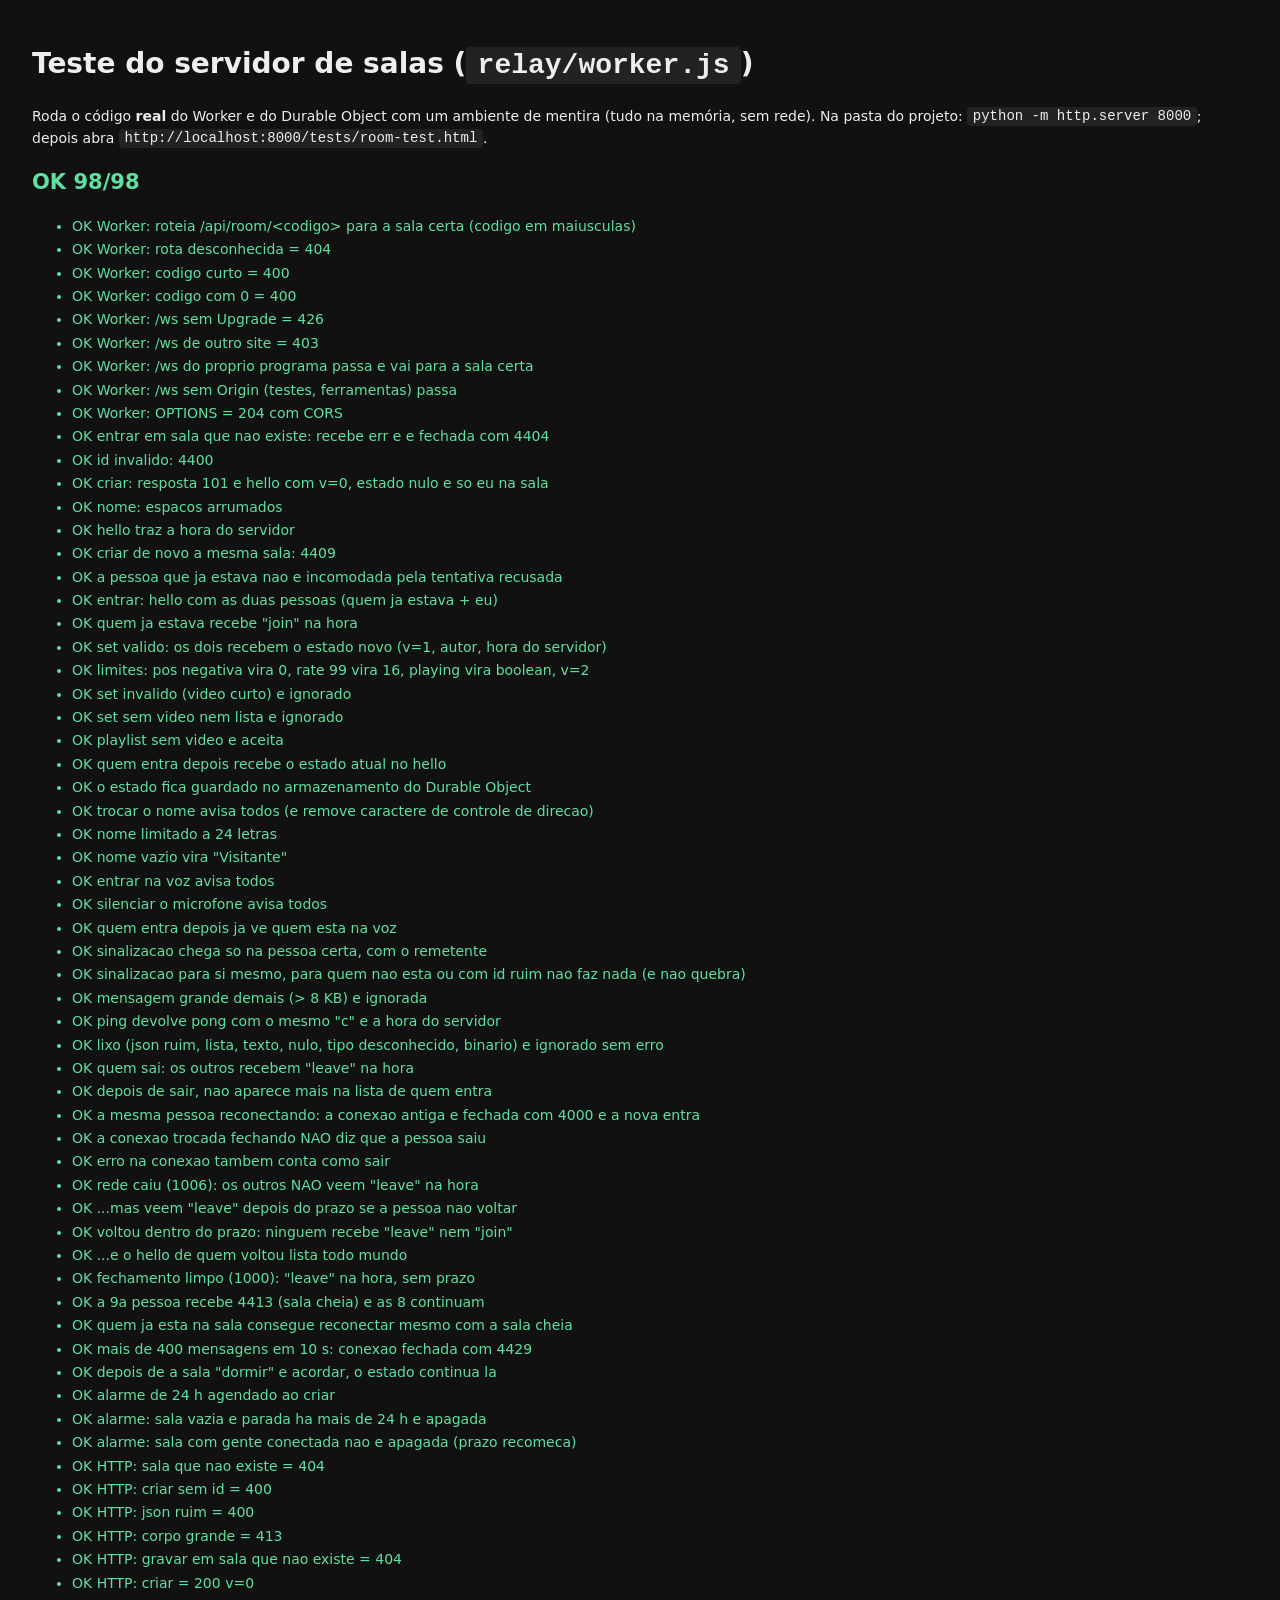
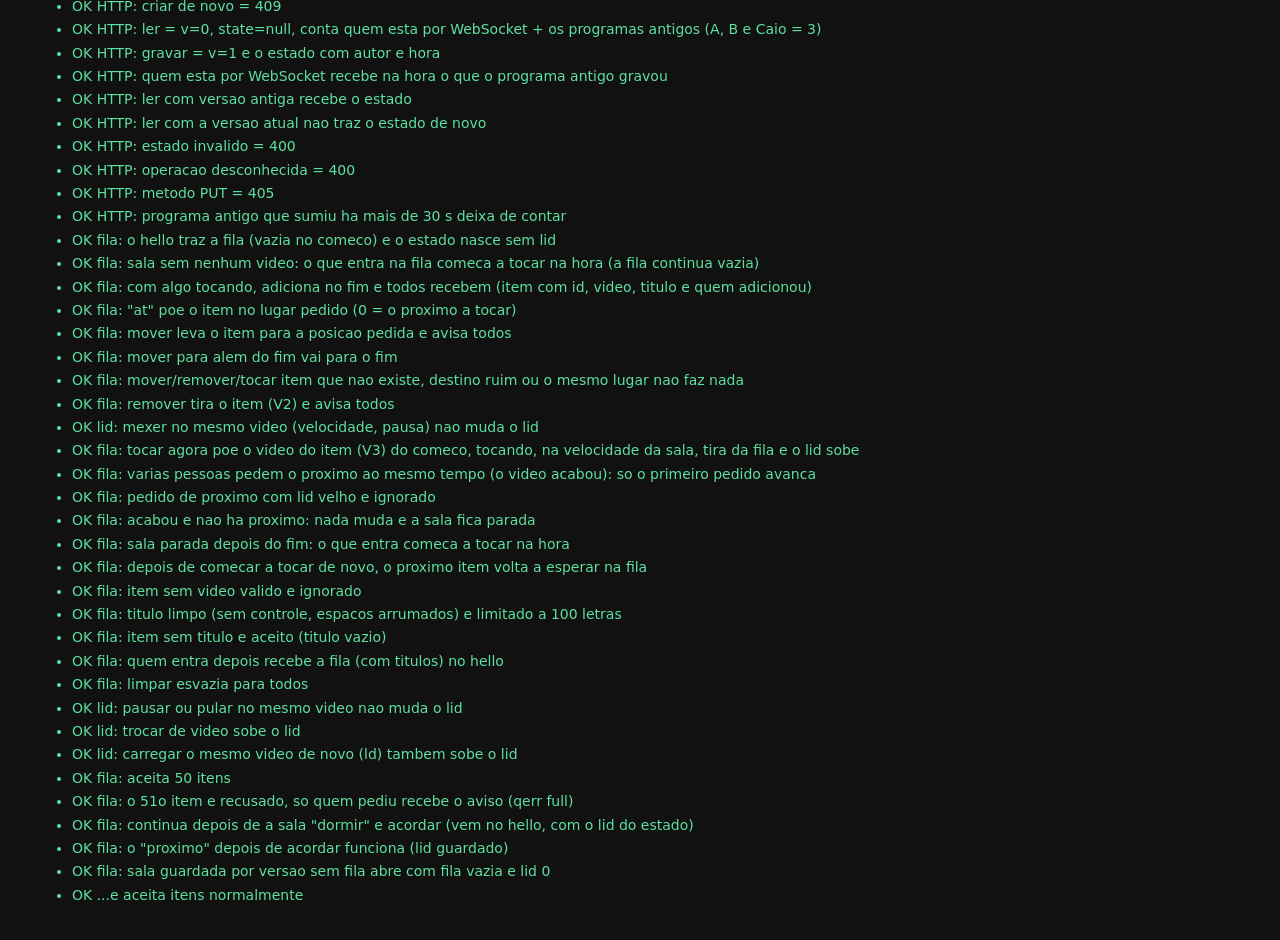
<file: tests/room-test.html>
<!doctype html>
<html lang="pt-BR">
<head>
<meta charset="utf-8">
<title>Teste do servidor de salas…</title>
<style>
  body { font: 14px/1.5 system-ui, sans-serif; background: #111; color: #eee; padding: 1rem 1.5rem; }
  code { background: #222; padding: .1em .4em; border-radius: 4px; }
  .ok { color: #5ee0a0; } .bad { color: #ff6a5e; }
  li { margin: .15rem 0; }
</style>
</head>
<body>
<h1>Teste do servidor de salas (<code>relay/worker.js</code>)</h1>
<p>Roda o código <b>real</b> do Worker e do Durable Object com um ambiente de mentira (tudo na memória, sem rede). Na pasta do projeto:
<code>python -m http.server 8000</code>; depois abra <code>http://localhost:8000/tests/room-test.html</code>.</p>
<h2 id="resumo">rodando…</h2>
<ul id="lista"></ul>
<script>
(async function () {
  var resumo = document.getElementById('resumo');
  var lista = document.getElementById('lista');
  try {
    var src = await (await fetch('../relay/worker.js')).text();
    var testSrc = await (await fetch('room-test.js')).text();
    var AsyncFunction = Object.getPrototypeOf(async function () {}).constructor;
    var rep = JSON.parse(await new AsyncFunction('SRC', testSrc)(src));
    rep.results.forEach(function (r) {
      var li = document.createElement('li');
      li.className = r.ok ? 'ok' : 'bad';
      li.textContent = (r.ok ? 'OK  ' : 'FALHOU  ') + r.name + (r.ok ? '' : '  ->  ' + JSON.stringify(r.extra));
      lista.appendChild(li);
    });
    var total = rep.passed + rep.failed;
    resumo.textContent = (rep.failed ? 'FALHOU ' : 'OK ') + rep.passed + '/' + total;
    resumo.className = rep.failed ? 'bad' : 'ok';
    document.title = resumo.textContent;
  } catch (e) {
    resumo.textContent = 'ERRO: ' + e.message;
    resumo.className = 'bad';
    document.title = 'ERRO';
    var pre = document.createElement('pre'); pre.textContent = e.stack; document.body.appendChild(pre);
  }
})();
</script>
</body>
</html>
</file>
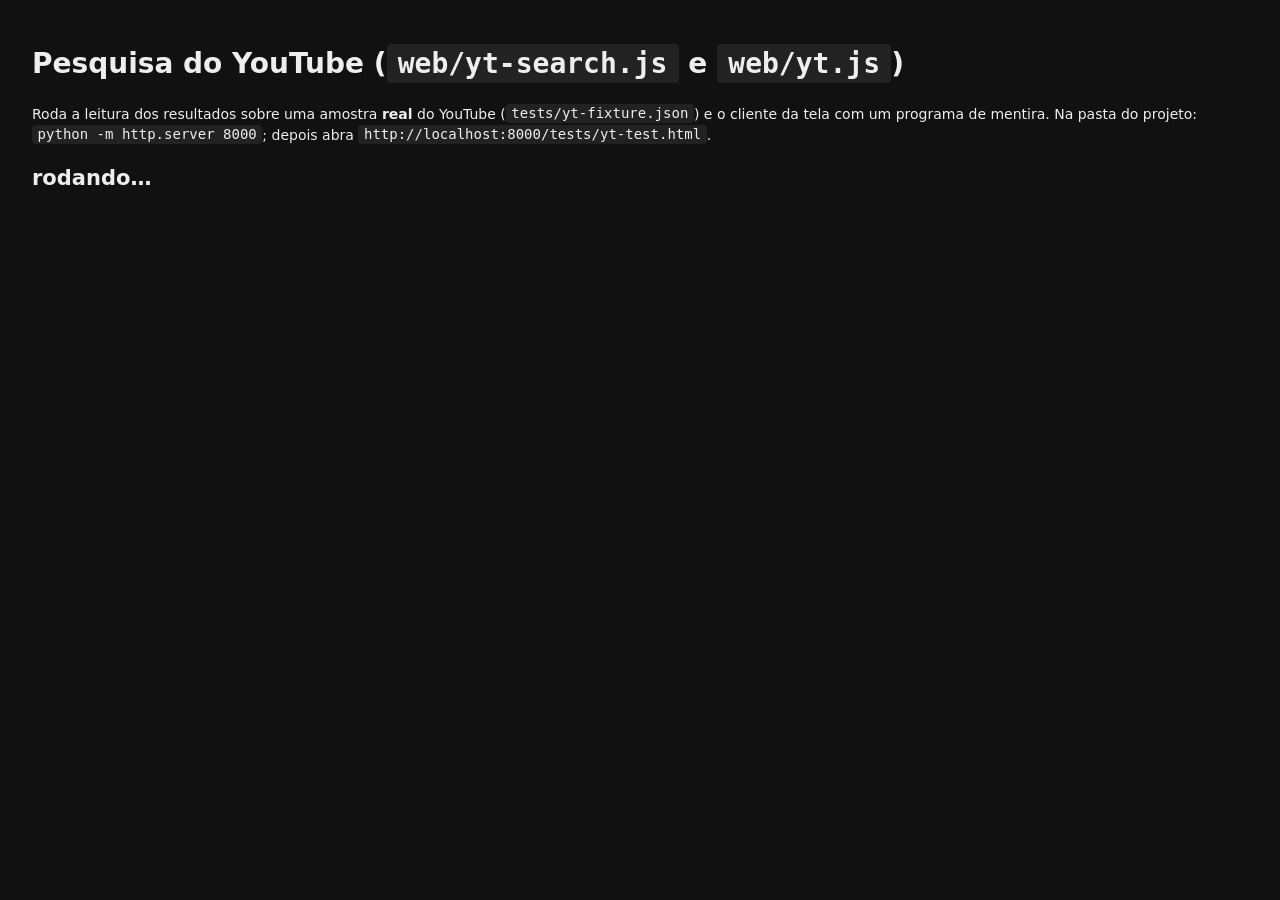
<file: tests/yt-test.html>
<!doctype html>
<html lang="pt-BR">
<head>
<meta charset="utf-8">
<title>Testes da pesquisa do YouTube…</title>
<style>
  body { font: 14px/1.5 system-ui, sans-serif; background: #111; color: #eee; padding: 1rem 1.5rem; }
  code { background: #222; padding: .1em .4em; border-radius: 4px; }
  .ok { color: #5ee0a0; } .bad { color: #ff6a5e; }
  li { margin: .15rem 0; }
</style>
</head>
<body>
<h1>Pesquisa do YouTube (<code>web/yt-search.js</code> e <code>web/yt.js</code>)</h1>
<p>Roda a leitura dos resultados sobre uma amostra <b>real</b> do YouTube (<code>tests/yt-fixture.json</code>) e o cliente da tela com um programa de mentira. Na pasta do projeto:
<code>python -m http.server 8000</code>; depois abra <code>http://localhost:8000/tests/yt-test.html</code>.</p>
<h2 id="resumo">rodando…</h2>
<ul id="lista"></ul>
<script>window.__lmYtTest = true;</script>
<script src="../web/yt-search.js"></script>
<script src="../web/yt.js"></script>
<script>
(async function () {
  var results = [];
  function check(name, cond, extra) { results.push({ name: name, ok: !!cond, extra: cond ? undefined : extra }); }
  var Y = window.__lmYt;
  var fix = await (await fetch('yt-fixture.json')).json();

  // ---- leitura da primeira pagina (amostra real: tem anuncio, carrossel de Shorts e video promovido no meio) ----
  var sections = fix.first.contents.twoColumnSearchResultsRenderer.primaryContents.sectionListRenderer.contents;
  var r1 = Y._collect(sections);
  check('1a pagina: acha os 3 videos da amostra, na ordem, ignorando anuncios e carrosseis', r1.items.length === 3 && r1.items[0].id === 'CA7ST83-cro' && r1.items[1].id === '3NycM9lYdRI' && r1.items[2].id === 'BbcIZ0RQ5Bw', r1.items.map(function (i) { return i.id; }));
  check('1a pagina: cada video tem titulo, canal, duracao (m:ss), visualizacoes e quando foi publicado',
    r1.items.every(function (i) { return i.title && i.channel && /^\d+(:\d\d)+$/.test(i.dur) && /\d/.test(i.views) && i.pub; }), r1.items);
  check('1a pagina: achou o token da proxima pagina', typeof r1.token === 'string' && r1.token.length > 20, r1.token);
  check('1a pagina: nenhum video "ao vivo" na amostra', r1.items.every(function (i) { return i.live === false; }), r1.items);
  var r2 = Y._collect(fix.second.onResponseReceivedCommands[0].appendContinuationItemsAction.continuationItems);
  check('pagina seguinte (continuacao): acha os 3 videos', r2.items.length === 3 && r2.items[0].id === '1bLTSokZHsU', r2.items.map(function (i) { return i.id; }));
  check('pagina seguinte: os videos sao outros (sem repeticao com a primeira)', r2.items.every(function (i) { return !r1.items.some(function (j) { return j.id === i.id; }); }), 1);

  // ---- casos montados na mao ----
  var v = function (id, title, extra) { return { videoRenderer: Object.assign({ videoId: id, title: { runs: [{ text: title }] }, ownerText: { runs: [{ text: 'Canal' }] }, lengthText: { simpleText: '3:21' } }, extra || {}) }; };
  var ID1 = 'aaaaaaaaaaa', ID2 = 'bbbbbbbbbbb';
  var c = Y._collect([{ itemSectionRenderer: { contents: [v(ID1, 'Um'), v(ID1, 'Um de novo'), v('curto', 'Invalido'), v(ID2, '')] } }]);
  check('repetido (mesmo id) entra uma vez; id invalido e video sem titulo sao ignorados', c.items.length === 1 && c.items[0].id === ID1 && c.items[0].title === 'Um', c.items);
  var live = Y._fromVideo(v(ID1, 'Transmissao', { lengthText: undefined, thumbnailOverlays: [{ thumbnailOverlayTimeStatusRenderer: { style: 'LIVE', text: { simpleText: 'AO VIVO' } } }] }).videoRenderer);
  check('transmissao ao vivo: marcada como live e sem duracao', live.live === true && live.dur === '', live);
  var lb = Y._fromVideo(v(ID1, 'Estreia', { lengthText: undefined, badges: [{ metadataBadgeRenderer: { style: 'BADGE_STYLE_TYPE_LIVE_NOW' } }] }).videoRenderer);
  check('selo "ao vivo agora" tambem marca live', lb.live === true, lb);
  var runs = Y._fromVideo({ videoId: ID1, title: { runs: [{ text: 'Parte 1 ' }, { text: ' parte 2' }] }, shortBylineText: { runs: [{ text: 'Curto' }] }, shortViewCountText: { simpleText: '1,2 mi de visualizacoes' } });
  check('titulo em varias partes e juntado; canal e visualizacoes caem para os campos curtos', runs.title === 'Parte 1 parte 2' && runs.channel === 'Curto' && /1,2 mi/.test(runs.views), runs);
  var lock = Y._fromLockup({ contentType: 'LOCKUP_CONTENT_TYPE_VIDEO', contentId: ID2,
    metadata: { lockupMetadataViewModel: { title: { content: 'No formato novo' }, metadata: { contentMetadataViewModel: { metadataRows: [{ metadataParts: [{ text: { content: 'Canal Novo' } }] }, { metadataParts: [{ text: { content: '10 mil visualizacoes' } }, { text: { content: 'ha 2 dias' } }] }] } } } },
    contentImage: { thumbnailViewModel: { overlays: [{ thumbnailBottomOverlayViewModel: { badges: [{ thumbnailBadgeViewModel: { text: '12:34' } }] } }] } } });
  check('formato novo (lockupViewModel) de video: titulo, canal, numeros e duracao',
    lock && lock.id === ID2 && lock.title === 'No formato novo' && lock.channel === 'Canal Novo' && /10 mil/.test(lock.views) && lock.pub === 'ha 2 dias' && lock.dur === '12:34', lock);
  check('lockupViewModel de outro tipo (playlist, anuncio) e ignorado', Y._fromLockup({ contentType: 'LOCKUP_CONTENT_TYPE_PLAYLIST', contentId: ID2 }) === null && Y._fromLockup({}) === null && Y._fromLockup(null) === null, 1);
  var t2 = Y._collect([{ continuationItemRenderer: { continuationEndpoint: { commandExecutorCommand: { commands: [{ foo: 1 }, { continuationCommand: { token: 'TOKEN-EM-LISTA' } }] } } } }]);
  check('token da proxima pagina tambem e achado na forma de lista de comandos', t2.token === 'TOKEN-EM-LISTA', t2);
  check('lista vazia ou lixo: sem videos e sem erro', Y._collect(null).items.length === 0 && Y._collect([null, {}, { itemSectionRenderer: {} }]).items.length === 0, 1);

  // ---- pagina HTML e configuracao ----
  var html = '<html><script>ytcfg.set({"INNERTUBE_API_KEY":"CHAVE123","INNERTUBE_CONTEXT_CLIENT_VERSION":"2.20261116.01.00","HL":"pt","GL":"BR"});<\/script><script>var ytInitialData = ' + JSON.stringify(fix.first) + ';<\/script></body></html>';
  var data = Y._extractData(html);
  check('le o ytInitialData de dentro da pagina', data && data.contents && data.contents.twoColumnSearchResultsRenderer, data && Object.keys(data));
  check('pagina sem ytInitialData ou com JSON quebrado: null', Y._extractData('<html></html>') === null && Y._extractData('var ytInitialData = {quebrado;<\/script>') === null, 1);
  var tricky = { a: { b: 'texto com } chave e " aspas \\" e { outra' }, c: [1, { d: '}}' }], e: 'fim' };
  var d1 = Y._extractData('<script>var ytInitialData = ' + JSON.stringify(tricky) + ';<\/script><script>var outra = {"x":1};<\/script>');
  check('ytInitialData com chaves e aspas dentro de textos: fecha na chave certa', d1 && d1.a.b === tricky.a.b && d1.e === 'fim' && d1.c[1].d === '}}', d1);
  var d2 = Y._extractData('<script>window["ytInitialData"] = ' + JSON.stringify({ ok: 1 }) + ';<\/script>');
  check('ytInitialData atribuido como window["ytInitialData"] tambem e lido', d2 && d2.ok === 1, d2);
  var d3 = Y._extractData('<script>var ytInitialData = ' + JSON.stringify({ ok: 2 }) + '<\/script>');
  check('nao depende do que vem depois do JSON (sem ponto e virgula)', d3 && d3.ok === 2, d3);
  check('JSON que nunca fecha: null', Y._extractData('var ytInitialData = {"a":{"b":1}') === null, 1);
  var cfg = Y._readCfg(html);
  check('le a chave, a versao do cliente e o idioma da pagina', cfg && cfg.key === 'CHAVE123' && cfg.ver === '2.20261116.01.00' && cfg.hl === 'pt' && cfg.gl === 'BR', cfg);
  check('sem chave na pagina: null', Y._readCfg('<html></html>') === null, 1);

  // pagina com outro desenho (a lista de resultados em outro lugar da arvore)
  var altData = { contents: { outroDesenho: { dentro: { sectionListRenderer: fix.first.contents.twoColumnSearchResultsRenderer.primaryContents.sectionListRenderer } } } };
  var htmlAlt = '<html><script>ytcfg.set({"INNERTUBE_API_KEY":"CHAVE123","INNERTUBE_CONTEXT_CLIENT_VERSION":"2.20261116.01.00"});<\/script><script>var ytInitialData = ' + JSON.stringify(altData) + ';<\/script></body></html>';
  var flaky = { n: 0 };

  // ---- pedidos de rede (fetch de mentira) ----
  var calls = [];
  var realFetch = window.fetch;
  window.fetch = function (url, opts) {
    calls.push({ url: String(url), opts: opts });
    var u = String(url);
    function resp(body, ok, status) { return Promise.resolve({ ok: ok !== false, status: status || 200, text: function () { return Promise.resolve(body); }, json: function () { return Promise.resolve(typeof body === 'string' ? JSON.parse(body) : body); } }); }
    if (u.indexOf('/results?') === 0) {
      if (u.indexOf('flaky') >= 0) { flaky.n++; return flaky.n === 1 ? Promise.reject(new TypeError('Failed to fetch')) : resp(html); }
      if (u.indexOf('erro403') >= 0) return resp('', false, 403);
      if (u.indexOf('desenho') >= 0) return resp(htmlAlt);
      return u.indexOf('erro500') >= 0 ? resp('', false, 500) : (u.indexOf('semformato') >= 0 ? resp('<html><head><title>Antes de continuar para o YouTube</title></head>nada</html>') : resp(html));
    }
    if (u.indexOf('/youtubei/v1/search') === 0) return resp(fix.second);
    if (u.indexOf('/oembed') === 0) return u.indexOf('aaaaaaaaaaa') >= 0 ? resp({ title: '  Titulo   do   video ', author_name: 'Fulano', thumbnail_url: 'x' }) : resp('', false, 404);
    return Promise.reject(new Error('rede'));
  };
  try {
    var s = await Y._run.search('gatos engracados');
    check('pesquisa: devolve os videos e o token', s.ok && s.items.length === 3 && typeof s.more === 'string', s);
    var url = calls[0].url;
    check('pesquisa: pede /results com o texto, o filtro "so videos" e o idioma', /^\/results\?search_query=gatos%20engracados&sp=EgIQAQ%253D%253D&hl=/.test(url), url);
    check('pesquisa: usa os cookies do YouTube (credentials include)', calls[0].opts && calls[0].opts.credentials === 'include', calls[0].opts);
    var m = await Y._run.more(s.more);
    var body = JSON.parse(calls[1].opts.body);
    check('proxima pagina: POST em /youtubei/v1/search com a chave, o contexto do cliente e o token',
      m.ok && m.items.length === 3 && /key=CHAVE123/.test(calls[1].url) && calls[1].opts.method === 'POST' && body.continuation === s.more && body.context.client.clientVersion === '2.20261116.01.00' && body.context.client.clientName === 'WEB', [calls[1].url, body]);
    var empty = await Y._run.search('   ');
    check('texto vazio: lista vazia sem pedir nada', empty.ok && empty.items.length === 0 && calls.length === 2, empty);
    var e1 = null; try { await Y._run.search('erro500'); } catch (e) { e1 = e.message; }
    check('YouTube respondendo erro HTTP: falha com "http500"', e1 === 'http500', e1);
    var e2 = null; try { await Y._run.search('semformato'); } catch (e) { e2 = e.message; }
    check('pagina em formato desconhecido: falha com "formato"', e2 === 'formato', e2);
    var n0 = calls.length;
    var rr = await Y._run.search('flaky');
    check('falha passageira (rede caiu no 1o pedido): tenta de novo sozinho e acha os videos', rr.ok && rr.items.length === 3 && calls.length - n0 === 2, [rr, calls.length - n0]);
    n0 = calls.length;
    var e4 = null; try { await Y._run.search('erro403'); } catch (e) { e4 = e.message; }
    check('erro HTTP que nao e passageiro (403) nao e repetido', e4 === 'http403' && calls.length - n0 === 1, [e4, calls.length - n0]);
    n0 = calls.length;
    var e5 = null; try { await Y._run.search('erro500'); } catch (e) { e5 = e.message; }
    check('erro 500 e repetido uma vez e, se continuar, falha com http500', e5 === 'http500' && calls.length - n0 === 2, [e5, calls.length - n0]);
    var alt = await Y._run.search('desenho');
    check('pagina com a lista de resultados em outro lugar da arvore: ainda acha os videos', alt.ok && alt.items.length === 3 && alt.items[0].id === 'CA7ST83-cro', alt);
    var info = await Y._run.info('aaaaaaaaaaa');
    check('titulo de um video (oEmbed): titulo limpo e canal', info.ok && info.title === 'Titulo do video' && info.channel === 'Fulano' && /\/oembed\?format=json&url=https%3A%2F%2Fwww\.youtube\.com%2Fwatch%3Fv%3Daaaaaaaaaaa/.test(calls[calls.length - 1].url), [info, calls[calls.length - 1].url]);
    var bad = await Y._run.info('curto');
    check('titulo de id invalido: sem pedir nada', bad.ok === false && bad.error === 'id', bad);
    var e3 = null; try { await Y._run.info('bbbbbbbbbbb'); } catch (e) { e3 = e.message; }
    check('video que o oEmbed nao conhece (404): falha', e3 === 'http404', e3);

    // ---- o que volta para o programa (mensagem) ----
    var posted = [];
    Y._api.post = function (msg) { posted.push(msg); };
    Y.search(7, 'gatos engracados');
    await new Promise(function (res) { setTimeout(res, 50); });
    var m7 = /^yres:7:(.*)$/.exec(posted[0] || '');
    check('mensagem de volta: "yres:<n>:<json>" com ok e os videos', m7 && JSON.parse(m7[1]).ok === true && JSON.parse(m7[1]).items.length === 3, posted[0]);
    posted.length = 0;
    Y.search(8, 'erro500');
    await new Promise(function (res) { setTimeout(res, 1100); });                      // (a pesquisa tenta de novo depois de 0,7 s)
    check('erro volta como {ok:false,error:"http500"}', /^yres:8:/.test(posted[0] || '') && JSON.parse(posted[0].slice(7)).error === 'http500', posted[0]);
    posted.length = 0;
    Y.search(11, 'semformato');
    await new Promise(function (res) { setTimeout(res, 1100); });
    var p11 = posted[0] ? JSON.parse(posted[0].replace(/^yres:11:/, '')) : null;
    check('pagina que nao deu para ler: o erro leva uma pista (tamanho e titulo da pagina)', p11 && p11.error === 'formato' && /titulo=Antes de continuar/.test(p11.info) && /dados=0/.test(p11.info), posted[0]);
    posted.length = 0;
    window.fetch = function () { return Promise.reject(new TypeError('Failed to fetch')); };
    Y.search(9, 'x');
    Y.info(10, 'aaaaaaaaaaa');
    await new Promise(function (res) { setTimeout(res, 1100); });
    var p9 = posted.filter(function (x) { return /^yres:9:/.test(x); })[0], p10 = posted.filter(function (x) { return /^yinfo:10:/.test(x); })[0];
    check('sem rede: erro "rede" volta tanto na pesquisa quanto no titulo', p9 && JSON.parse(p9.slice(7)).error === 'rede' && p10 && JSON.parse(p10.slice(9)).error === 'rede', posted);
  } finally { window.fetch = realFetch; }

  // ---- cliente da tela (yt.js) com um programa de mentira ----
  var Cl = window.LMYt, sent = [];
  Cl._api.test = true;
  Cl._api.post = function (msg) { sent.push(msg); };
  check('cliente: disponivel quando ha ponte com o programa', Cl.available() === true, 1);
  var pr = Cl.search('gatos: engracados');
  var mm = /^ysearch:(\d+):gatos: engracados$/.exec(sent[0] || '');
  check('cliente: manda "ysearch:<n>:<texto>" (o texto pode ter dois pontos)', !!mm, sent[0]);
  check('cliente: texto muito longo e cortado em 300 letras', (function () { Cl.search('x'.repeat(500)); return /^ysearch:\d+:x{300}$/.test(sent[sent.length - 1]); })(), sent[sent.length - 1]);
  var handled = Cl.onHost('yres:' + mm[1] + ':' + JSON.stringify({ ok: true, items: [{ id: 'aaaaaaaaaaa', title: 'T' }], more: 'tk' }));
  var got = await pr;
  check('cliente: a resposta com o mesmo numero resolve a promessa', handled === true && got.items.length === 1 && got.more === 'tk', got);
  var pe = Cl.more('tk'); var ne = /^ymore:(\d+):tk$/.exec(sent[sent.length - 1]);
  Cl.onHost('yres:' + ne[1] + ':{"ok":false,"error":"rede"}');
  var errMsg = null; try { await pe; } catch (e) { errMsg = e.message; }
  check('cliente: resposta com erro rejeita com o motivo', errMsg === 'rede', errMsg);
  var pi = Cl.info('aaaaaaaaaaa'); var ni = /^yinfo:(\d+):aaaaaaaaaaa$/.exec(sent[sent.length - 1]);
  Cl.onHost('yinfo:' + ni[1] + ':{"ok":true,"id":"aaaaaaaaaaa","title":"Meu video","channel":"Eu"}');
  check('cliente: titulo de video resolve com o titulo', (await pi).title === 'Meu video', 1);
  check('cliente: resposta atrasada (de pedido que ja acabou) e tratada sem erro; mensagem de outro tipo nao e nossa',
    Cl.onHost('yres:99999:{"ok":true}') === true && Cl.onHost('cfg:pin=1') === false && Cl.onHost(null) === false && Cl.onHost('yres:abc') === false, 1);
  var pz = Cl.search('lixo'); var nz = /^ysearch:(\d+):lixo$/.exec(sent[sent.length - 1]);
  Cl.onHost('yres:' + nz[1] + ':isto nao e json');
  var fmt = null; try { await pz; } catch (e) { fmt = e.message; }
  check('cliente: resposta que nao e json rejeita com "formato"', fmt === 'formato', fmt);
  var pf = Cl.search('pista'); var nf = /^ysearch:(\d+):pista$/.exec(sent[sent.length - 1]);
  Cl.onHost('yres:' + nf[1] + ':{"ok":false,"error":"formato","info":"len=10 dados=0 lista=0"}');
  var er6 = null; try { await pf; } catch (e) { er6 = e; }
  check('cliente: a pista do erro chega junto (err.info)', er6 && er6.message === 'formato' && er6.info === 'len=10 dados=0 lista=0', er6);
  Cl._api.test = false;
  Cl._api.post = function () { throw new Error('sem ponte'); };
  var sp = null; try { await Cl.search('x'); } catch (e) { sp = e.message; }
  check('cliente: fora do programa (sem ponte) rejeita com "sem_programa"', sp === 'sem_programa', sp);

  var passed = results.filter(function (q) { return q.ok; }).length, failed = results.length - passed;
  var lista = document.getElementById('lista');
  results.forEach(function (q) {
    var li = document.createElement('li');
    li.className = q.ok ? 'ok' : 'bad';
    li.textContent = (q.ok ? 'OK  ' : 'FALHOU  ') + q.name + (q.ok ? '' : '  ->  ' + JSON.stringify(q.extra));
    lista.appendChild(li);
  });
  var resumo = document.getElementById('resumo');
  resumo.textContent = (failed ? 'FALHOU ' : 'OK ') + passed + '/' + results.length;
  resumo.className = failed ? 'bad' : 'ok';
  document.title = resumo.textContent;
})().catch(function (e) { document.getElementById('resumo').textContent = 'ERRO: ' + e; document.title = 'ERRO'; });
</script>
</body>
</html>
</file>
<file: web/app.css>
/* LM Mini Player - estilo. Tudo escala com o tamanho da janela (vw/vh/clamp + media queries). */

:root {
  color-scheme: dark;
  --panel: #14141b;
  --panel-hi: #1c1c26;
  --line: rgba(255, 255, 255, .10);
  --line-hi: rgba(255, 255, 255, .20);
  --text: #f5f5f8;
  --muted: #a4a4b4;
  --accent: #ff4a43;
  --accent-hi: #ff6a5e;
  --bar-h: 34px;          /* altura da barra de cima */
  --browse-h: 44px;       /* altura da barra do modo navegacao (igual a BrowseBarDip em Program.cs) */
  --rz: 6px;              /* espessura da alca de borda */
  --rzc: 14px;            /* tamanho da alca de canto */
  --font: "Segoe UI Variable Text", "Segoe UI", system-ui, -apple-system, Roboto, "Helvetica Neue", Arial, sans-serif;
}

* { box-sizing: border-box; }
[hidden] { display: none !important; }

/* a escala do texto acompanha a janela: 11px (janela minuscula) ate 18px (janela grande) */
html { font-size: clamp(11px, min(3vw, 5.2vh), 18px); }
html, body { margin: 0; height: 100%; overflow: hidden; background: #000; }

body {
  position: fixed;
  inset: 0;
  font-family: var(--font);
  color: var(--text);
  cursor: default;
  -webkit-user-select: none;
  user-select: none;
}

/* contorno fino ao redor da janela, para ela nao "sumir" sobre fundos escuros */
body::after {
  content: "";
  position: fixed;
  inset: 0;
  z-index: 60;
  pointer-events: none;
  border: 1px solid rgba(255, 255, 255, .14);
}

/* ---------- video ---------- */
#stage { position: absolute; inset: 0; background: #000; }
#stage iframe { position: absolute; inset: 0; width: 100%; height: 100%; border: 0; display: block; }

/* rodinha enquanto o YouTube carrega (fica atras do video) */
#stage::before {
  content: "";
  position: absolute;
  left: 50%;
  top: 50%;
  width: 28px;
  height: 28px;
  margin: -14px 0 0 -14px;
  border-radius: 50%;
  border: 3px solid rgba(255, 255, 255, .15);
  border-top-color: var(--accent);
  animation: spin .8s linear infinite;
  opacity: 0;
  transition: opacity .2s .25s;
}
body.playing #stage::before { opacity: 1; }
@keyframes spin { to { transform: rotate(360deg); } }

/* ---------- tela de link ---------- */
#home {
  position: absolute;
  inset: 0;
  z-index: 5;
  display: none;
  padding: calc(var(--bar-h) + 6px) 1rem 1rem;
  overflow: auto;
}
body.empty #home, body.home #home { display: flex; }
body.empty #home {
  background:
    radial-gradient(900px 520px at 12% -10%, rgba(255, 74, 67, .20), transparent 60%),
    radial-gradient(800px 500px at 108% 112%, rgba(96, 110, 255, .16), transparent 60%),
    #0b0b10;
}
body.home:not(.empty) #home { background: rgba(7, 7, 10, .93); }

.home-in { width: min(34rem, 100%); margin: auto; text-align: center; }

.logo {
  width: 3.6rem;
  height: 3.6rem;
  margin: 0 auto .8rem;
  filter: drop-shadow(0 6px 18px rgba(255, 74, 67, .35));
}
.logo svg { width: 100%; height: 100%; display: block; }

h1 { margin: 0 0 .9rem; font-size: 1.5rem; font-weight: 650; letter-spacing: -.01em; }
h2 { margin: .4rem 0 .3rem; font-size: 1.25rem; font-weight: 650; }

.field { display: flex; gap: .5rem; }
.field input {
  flex: 1;
  min-width: 0;
  height: 2.7rem;
  padding: 0 .9rem;
  font: inherit;
  font-size: 1rem;
  color: var(--text);
  background: var(--panel);
  border: 1px solid var(--line);
  border-radius: .75rem;
  outline: none;
  -webkit-user-select: text;
  user-select: text;
}
.field input::placeholder { color: #6f6f80; }
.field input:focus { border-color: var(--accent); box-shadow: 0 0 0 3px rgba(255, 74, 67, .22); }

.alt { margin-top: .5rem; display: flex; flex-wrap: wrap; justify-content: center; gap: .15rem .35rem; }
.alt .btn { padding: 0 .8rem; }

.tip { margin: .9rem 0 0; font-size: .9rem; color: var(--muted); }
.tip2 { margin-top: .25rem; font-size: .8rem; color: #7d7d8d; }
kbd {
  display: inline-block;
  padding: .05em .45em;
  font: inherit;
  font-size: .9em;
  color: var(--text);
  background: var(--panel-hi);
  border: 1px solid var(--line-hi);
  border-bottom-width: 2px;
  border-radius: .4em;
}

/* ---------- botoes ---------- */
.btn {
  display: inline-flex;
  align-items: center;
  justify-content: center;
  gap: .45rem;
  height: 2.7rem;
  padding: 0 1rem;
  font: inherit;
  font-size: 1rem;
  font-weight: 600;
  color: var(--text);
  background: var(--panel-hi);
  border: 1px solid var(--line);
  border-radius: .75rem;
  cursor: pointer;
  white-space: nowrap;
}
.btn:hover { background: #262634; border-color: var(--line-hi); }
.btn:active { transform: translateY(1px); }
.btn.primary { background: linear-gradient(180deg, var(--accent-hi), var(--accent)); border-color: transparent; color: #fff; }
.btn.primary:hover { filter: brightness(1.08); }
.btn.ghost { background: transparent; border-color: transparent; color: var(--muted); }
.btn.ghost:hover { color: var(--text); background: rgba(255, 255, 255, .07); }
.btn:focus-visible, .ib:focus-visible { outline: 2px solid #8fb3ff; outline-offset: 2px; }
.btn .i { width: 1.1em; height: 1.1em; }

.i { width: 1em; height: 1em; flex: none; display: block; }

/* ---------- erro ---------- */
#err {
  position: absolute;
  inset: 0;
  z-index: 6;
  display: none;
  padding: calc(var(--bar-h) + 6px) 1rem 1rem;
  text-align: center;
  background: #0b0b10;
  overflow: auto;
}
body.err #err { display: flex; }
.err-in { width: min(30rem, 100%); margin: auto; }
.err-in .big { width: 2.6rem; height: 2.6rem; margin: 0 auto; color: var(--accent-hi); }
#errText { margin: 0 0 1rem; font-size: 1rem; color: var(--muted); }
.actions { display: flex; flex-wrap: wrap; gap: .5rem; justify-content: center; }

/* ---------- barra de cima ---------- */
/* Durante o video ela e uma "pilula" no canto esquerdo e deixa o canto direito livre para os
   botoes do proprio YouTube (legendas, engrenagem). Nas telas de link e de erro vira uma barra
   de ponta a ponta, porque nao ha botoes do YouTube por baixo. */
.bar {
  position: absolute;
  z-index: 20;
  top: 8px;
  left: 8px;
  height: 32px;
  max-width: calc(100% - 136px);        /* sobra espaco a direita para legendas + engrenagem do YouTube (o volume dele fica escondido: veja speed-frame.js) */
  display: flex;
  align-items: center;
  gap: 2px;
  padding: 0 4px 0 0;                   /* sem folga a esquerda: o botao ≡ fica sob a alca do modo fantasma (veja Ghost.cs) */
  overflow: hidden;
  background: rgba(12, 12, 18, .95);
  border: 1px solid var(--line-hi);
  border-radius: 10px;
  box-shadow: 0 6px 20px rgba(0, 0, 0, .45);
  opacity: 0;
  transform: translateY(-6px);
  pointer-events: none;
  transition: opacity .15s ease, transform .15s ease;
}
body.ui .bar, .bar:focus-within { opacity: 1; transform: none; pointer-events: auto; }
body.empty .bar, body.home .bar, body.err .bar {
  top: 0;
  left: 0;
  right: 0;
  height: var(--bar-h);
  max-width: none;
  padding-left: 6px;                    /* o botao ≡ nao fica sob a alca de redimensionar da borda */
  background: linear-gradient(180deg, rgba(8, 8, 12, .99), rgba(8, 8, 12, .95));
  border: 0;
  border-bottom: 1px solid var(--line);
  border-radius: 0;
  box-shadow: none;
}

.drag { flex: 1; min-width: 40px; height: 100%; display: flex; align-items: center; gap: 6px; padding: 0 8px 0 6px; }
.grip { width: 16px; height: 16px; color: #6d6d7e; }
.ttl {
  flex: 1;
  min-width: 0;
  max-width: 240px;
  font-size: 12px;
  font-weight: 500;
  color: #c7c7d4;
  white-space: nowrap;
  overflow: hidden;
  text-overflow: ellipsis;
}

.ib {
  flex: none;
  width: 30px;
  height: 26px;
  padding: 0;
  display: grid;
  place-items: center;
  color: #cfcfdb;
  background: transparent;
  border: 0;
  border-radius: 7px;
  cursor: pointer;
}
.ib .i { width: 16px; height: 16px; }
.ib:hover { background: rgba(255, 255, 255, .13); color: #fff; }
.ib.on { color: var(--accent-hi); }
.ib.danger:hover { background: #e5484d; color: #fff; }
.ib[aria-expanded="true"] { background: rgba(255, 255, 255, .16); color: #fff; }
.bar .ib { width: 28px; }                 /* botoes da pilula: do mesmo tamanho em qualquer largura (assim nenhum botao some e volta ao redimensionar) */

/* selo com a velocidade (so aparece quando nao e 1x) */
.chip {
  flex: none;
  height: 22px;
  margin: 0 2px;
  padding: 0 9px;
  font: 700 12px/1 var(--font);
  color: #fff;
  background: rgba(255, 74, 67, .24);
  border: 1px solid rgba(255, 106, 94, .6);
  border-radius: 999px;
  cursor: pointer;
}
.chip:hover { background: rgba(255, 74, 67, .42); }
.chip[hidden] { display: none; }

/* ---------- menu suspenso (botao ≡ da barra) ---------- */
/* Transparencia (barra de 10 a 100%) e as acoes que a barra deixa de mostrar quando a janela e pequena.
   Abre por baixo da barra e rola sozinho se a janela for baixa. */
.menu {
  position: absolute;
  z-index: 35;
  --top: 42px;
  top: var(--top);
  left: 8px;
  width: min(264px, calc(100% - 16px));
  max-height: calc(100% - var(--top) - 6px);
  padding: 4px;
  overflow-y: auto;
  scrollbar-width: thin;
  scrollbar-color: rgba(255, 255, 255, .28) transparent;
  background: rgba(14, 14, 20, .985);
  border: 1px solid var(--line-hi);
  border-radius: 12px;
  box-shadow: 0 12px 32px rgba(0, 0, 0, .6);
}
body.empty .menu, body.home .menu, body.err .menu { --top: calc(var(--bar-h) + 4px); left: 6px; }
body.browse .menu { --top: calc(var(--browse-h) + 4px); left: 6px; }
.mn-op { padding: 3px 8px 4px; }
.mn-h { display: flex; align-items: center; gap: 8px; font-size: 12.5px; font-weight: 600; color: #e6e6ee; }
.mn-h .i { width: 16px; height: 16px; color: #cfcfdb; }
.mn-h span { flex: 1; min-width: 0; overflow: hidden; text-overflow: ellipsis; white-space: nowrap; }
.mn-h b { font-weight: 700; font-variant-numeric: tabular-nums; color: #fff; }
.mn-mute { flex: none; width: 24px; height: 22px; margin: -2px -4px -2px -4px; padding: 0; display: grid; place-items: center; color: #cfcfdb; background: transparent; border: 0; border-radius: 7px; cursor: pointer; }
.mn-mute .i { width: 16px; height: 16px; }
.mn-mute:hover { background: rgba(255, 255, 255, .13); color: #fff; }
.mn-mute:focus-visible { outline: 2px solid #8fb3ff; outline-offset: 1px; }
.mn-vol { padding-top: 2px; }
.mn-vol .mn-range:disabled { opacity: .4; cursor: default; }
.mn-range { display: block; width: 100%; height: 18px; margin: 6px 0 0; padding: 0; accent-color: var(--accent-hi); cursor: pointer; }
.mn-hint { margin: 4px 0 0; font-size: 11px; line-height: 1.35; color: var(--muted); }
.mn-hint.on { color: #ffcf8a; }
@media (max-height: 300px) { .mn-hint { display: none; } }
.mn-i {
  display: flex;
  align-items: center;
  gap: 10px;
  width: 100%;
  height: 28px;
  padding: 0 8px;
  font: 500 13px/1 var(--font);
  text-align: left;
  color: #e6e6ee;
  background: transparent;
  border: 0;
  border-radius: 8px;
  cursor: pointer;
}
.mn-i:hover, .mn-i:focus-visible { background: rgba(255, 255, 255, .10); color: #fff; }
.mn-i:focus-visible, .mn-range:focus-visible { outline: 2px solid #8fb3ff; outline-offset: 1px; }
.mn-i .i { width: 16px; height: 16px; flex: none; color: #cfcfdb; }
.mn-i > span { flex: 1; min-width: 0; overflow: hidden; text-overflow: ellipsis; white-space: nowrap; }
.mn-i kbd { flex: none; padding: .05em .4em; font-size: 10.5px; color: var(--muted); }
.mn-i .mn-ck { color: var(--accent-hi); visibility: hidden; }
.mn-i[aria-checked="true"] .mn-ck { visibility: visible; }
.mn-i.live .i:first-child { color: #5ee0a0; }
.mn-i.muted .i:first-child { color: var(--accent-hi); }
.mn-q { flex: none; min-width: 18px; height: 18px; padding: 0 5px; font: 700 11px/18px var(--font); text-align: center; color: #fff; background: var(--accent); border-radius: 999px; }
.mn-sp { flex: none !important; min-width: 28px; padding: 3px 6px; font: 700 11px/1 var(--font); text-align: center; color: #fff; background: rgba(255, 74, 67, .24); border: 1px solid rgba(255, 106, 94, .6); border-radius: 999px; }
body.browse #mnRoom { display: none; }

/* ---------- modo navegacao (busca do YouTube, Spotify) ---------- */
/* O video continua tocando aqui por baixo; o programa mostra o site numa janela (WebView2) que cobre a
   area abaixo desta barra. Esta pagina so cuida da barra e das margens de redimensionar. */
.browsebar {
  position: absolute;
  z-index: 25;
  top: 0;
  left: 0;
  right: 0;
  height: var(--browse-h);
  display: none;
  align-items: center;
  gap: 4px;
  padding: 0 6px;
  background: linear-gradient(180deg, #0b0b11, #101018);
  border-bottom: 1px solid var(--line);
}
body.browse { background: #0e0e14; }
body.browse .browsebar { display: flex; }
body.browse .bar, body.browse #home, body.browse #err { display: none !important; }
body.browse #stage { visibility: hidden; }            /* o audio continua; so some a imagem */

.tab {
  flex: none;
  display: inline-flex;
  align-items: center;
  gap: 6px;
  height: 30px;
  padding: 0 11px;
  font: 600 12px/1 var(--font);
  color: #cfcfdb;
  background: transparent;
  border: 1px solid transparent;
  border-radius: 8px;
  cursor: pointer;
}
.tab .i { width: 15px; height: 15px; }
.tab:hover { background: rgba(255, 255, 255, .09); color: #fff; }
.tab.on { background: rgba(255, 74, 67, .18); border-color: rgba(255, 106, 94, .5); color: #fff; }
.tab:focus-visible { outline: 2px solid #8fb3ff; outline-offset: 2px; }

.msearch {
  flex: 1;
  min-width: 40px;
  height: 30px;
  display: none;
  align-items: center;
  padding-left: 9px;
  background: var(--panel);
  border: 1px solid var(--line);
  border-radius: 8px;
}
body.mod-youtube .msearch { display: flex; }
.msearch:focus-within { border-color: var(--accent); box-shadow: 0 0 0 2px rgba(255, 74, 67, .2); }
.msearch input {
  flex: 1;
  min-width: 0;
  height: 100%;
  padding: 0;
  font: 13px var(--font);
  color: var(--text);
  background: transparent;
  border: 0;
  outline: none;
  -webkit-user-select: text;
  user-select: text;
}
.msearch input::placeholder { color: #6f6f80; }
.msearch .ib { width: 28px; height: 26px; }

.modtitle {
  display: none;
  flex: 1;
  min-width: 0;
  padding: 0 6px;
  font-size: 12px;
  font-weight: 500;
  color: #c7c7d4;
  white-space: nowrap;
  overflow: hidden;
  text-overflow: ellipsis;
}
body.mod-spotify .modtitle { display: block; }

#modLoading {
  position: absolute;
  z-index: 5;
  left: 0;
  right: 0;
  top: var(--browse-h);
  bottom: 0;
  display: none;
  align-items: center;
  justify-content: center;
  font-size: .95rem;
  color: var(--muted);
}
body.browse #modLoading { display: flex; }
body.browse #toast { top: 7px; z-index: 40; }

/* ---------- resultados da pesquisa do YouTube (lista do programa) ---------- */
/* Fica por baixo da barra do modo navegacao, dentro das margens das alcas de redimensionar. */
.results {
  position: absolute;
  z-index: 6;
  left: var(--rz);
  right: var(--rz);
  top: var(--browse-h);
  bottom: var(--rz);
  display: none;
  overflow-y: auto;
  padding: .3rem .25rem .6rem;
  background: #0e0e14;
  scrollbar-width: thin;
  scrollbar-color: rgba(255, 255, 255, .28) transparent;
}
body.yt-results .results { display: block; }
body.yt-results #modLoading { display: none; }
.res-list { list-style: none; margin: 0; padding: 0; display: grid; gap: .2rem; }
.res {
  display: grid;
  grid-template-columns: auto minmax(0, 1fr) auto;
  align-items: center;
  gap: .6rem;
  padding: .3rem;
  border-radius: .6rem;
  cursor: pointer;
  outline: none;
}
.res:hover { background: rgba(255, 255, 255, .07); }
.res:focus-visible { box-shadow: 0 0 0 2px #8fb3ff; }
.rth { position: relative; display: block; width: 9rem; aspect-ratio: 16 / 9; border-radius: .45rem; overflow: hidden; background: #1c1c26; }
.rth img { display: block; width: 100%; height: 100%; object-fit: cover; }
.rdur { position: absolute; right: .25rem; bottom: .25rem; padding: .05rem .3rem; font: 600 max(10px, .72rem)/1.3 var(--font); color: #fff; background: rgba(0, 0, 0, .82); border-radius: .25rem; }
.rdur.live { background: #d4202e; }
.rtx { min-width: 0; display: grid; gap: .12rem; align-content: center; }
.rtt { font-size: max(12px, .95rem); line-height: 1.25; font-weight: 600; display: -webkit-box; -webkit-line-clamp: 2; -webkit-box-orient: vertical; overflow: hidden; }
.rch, .rmeta { font-size: max(11px, .8rem); line-height: 1.25; color: var(--muted); white-space: nowrap; overflow: hidden; text-overflow: ellipsis; }
.res .rq { width: 2rem; height: 2rem; color: #cfcfdb; border: 1px solid var(--line-hi); border-radius: 50%; }
.res .rq .i { width: 1.05rem; height: 1.05rem; }
.res .rq:hover { background: rgba(255, 74, 67, .22); border-color: rgba(255, 106, 94, .6); color: #fff; }
.res.queued .rq { color: #5ee0a0; border-color: rgba(94, 224, 160, .7); background: rgba(94, 224, 160, .14); }
.res-msg { margin: 0; padding: .8rem; min-height: 1.4em; text-align: center; font-size: max(12px, .9rem); color: var(--muted); }
.res-actions { display: flex; gap: .4rem; justify-content: center; flex-wrap: wrap; padding: 0 .5rem .8rem; }
.res-site { display: block; margin: .2rem auto .6rem; padding: .3rem .6rem; font: inherit; font-size: max(11px, .8rem); color: var(--muted); background: none; border: 0; text-decoration: underline; cursor: pointer; }
.res-site:hover { color: #fff; }
@media (max-width: 330px) { .rth { width: 6.2rem; } .rmeta { display: none; } }
@media (max-height: 200px) { .rmeta { display: none; } }

/* ---------- sala (ver o mesmo video junto com outras pessoas) ---------- */
.ib.room-on { color: #5ee0a0; }
.roompanel {
  position: absolute;
  inset: 0;
  z-index: 30;
  display: flex;
  align-items: center;
  justify-content: center;
  padding: calc(var(--bar-h) + 4px) .8rem .8rem;
  background: rgba(7, 7, 10, .9);
  overflow: auto;
  scrollbar-width: none;
}
.roompanel::-webkit-scrollbar { display: none; }
.roompanel[hidden] { display: none; }
.rp-card { position: relative; width: min(26rem, 100%); margin: auto; text-align: center; }
.rp-card h2 { margin: 0 0 .5rem; font-size: 1.15rem; }
.rp-x { position: absolute; top: -.2rem; right: -.2rem; }
.rp-txt { margin: 0 0 .8rem; font-size: .88rem; line-height: 1.35; color: var(--muted); }
.rp-card .field { margin-top: .6rem; }
.rp-card .btn { height: 2.4rem; font-size: .95rem; }
.rp-row { display: flex; gap: .4rem; justify-content: center; flex-wrap: wrap; }
.rp-code {
  margin: 0 auto .5rem;
  width: fit-content;
  padding: .35rem 1rem;
  font: 700 1.7rem/1.2 Consolas, "Cascadia Mono", monospace;
  letter-spacing: .12em;
  color: #fff;
  background: var(--panel);
  border: 1px solid var(--line-hi);
  border-radius: .6rem;
  -webkit-user-select: text;
  user-select: text;
}
.rp-msg { min-height: 1.2em; margin: .7rem 0 0; font-size: .85rem; color: var(--accent-hi); }
.rp-name {
  width: 100%;
  height: 2.4rem;
  margin: 0 0 .6rem;
  padding: 0 .8rem;
  font: inherit;
  font-size: .95rem;
  text-align: center;
  color: var(--text);
  background: var(--panel);
  border: 1px solid var(--line);
  border-radius: .7rem;
  outline: none;
  -webkit-user-select: text;
  user-select: text;
}
.rp-name:focus, .rp-me input:focus { border-color: var(--accent); box-shadow: 0 0 0 3px rgba(255, 74, 67, .22); }
.rp-top { display: flex; align-items: center; justify-content: center; gap: .5rem; margin-bottom: .45rem; }
.rp-top .rp-code { margin: 0; }
.btn.sm { height: 2rem; padding: 0 .7rem; font-size: .85rem; }

/* quem esta na sala: avatar, nome, estado da voz, volume e silenciar (so para voce) */
.rp-members { list-style: none; margin: .3rem 0 .6rem; padding: 0; display: grid; gap: .3rem; text-align: left; }
.rp-m {
  display: grid;
  grid-template-columns: 1.9rem minmax(0, 1fr) auto auto auto;
  align-items: center;
  gap: .45rem;
  padding: .25rem .4rem;
  background: var(--panel);
  border: 1px solid var(--line);
  border-radius: .7rem;
}
.rp-m .av {
  width: 1.9rem;
  height: 1.9rem;
  border-radius: 50%;
  display: grid;
  place-items: center;
  font-size: .85rem;
  font-weight: 700;
  color: #fff;
  box-shadow: 0 0 0 2px transparent;
  transition: box-shadow .12s ease;
}
.rp-m.speaking .av { box-shadow: 0 0 0 2px #5ee0a0; }
.rp-m .nm { min-width: 0; overflow: hidden; text-overflow: ellipsis; white-space: nowrap; font-size: .9rem; }
.rp-m .nm i { margin-left: .25rem; font-size: .78rem; font-style: normal; color: var(--muted); }
.rp-m.novoice .nm { color: var(--muted); }
.rp-m .st { width: 1.4rem; height: 1.4rem; display: grid; place-items: center; color: var(--muted); }
.rp-m .st .i { width: 1rem; height: 1rem; }
.rp-m .st.on { color: #5ee0a0; }
.rp-m .st.off { color: var(--accent-hi); }
.rp-m .st.warn { color: #ffb74d; }
.rp-m .pv { width: 5.5rem; accent-color: var(--accent-hi); }
.rp-m .pm { width: 1.8rem; height: 1.8rem; }
.rp-m .pm .i { width: 1rem; height: 1rem; }
.rp-m .pm.on { color: var(--accent-hi); }
.rp-voice { display: flex; flex-wrap: wrap; gap: .4rem; justify-content: center; margin-bottom: .5rem; }
.rp-voice .btn.live { background: rgba(94, 224, 160, .14); border-color: rgba(94, 224, 160, .5); }
.rp-voice .btn.muted { background: rgba(255, 74, 67, .14); border-color: rgba(255, 106, 94, .55); }
.rp-vols { display: grid; gap: .3rem; margin-bottom: .5rem; }
.rp-vol, .rp-me { display: grid; grid-template-columns: 3.6rem 1fr; align-items: center; gap: .5rem; font-size: .85rem; color: var(--muted); text-align: left; }
.rp-vol input { width: 100%; accent-color: var(--accent-hi); }
.rp-me { margin-bottom: .4rem; }
.rp-me input {
  width: 100%;
  height: 2rem;
  padding: 0 .7rem;
  font: inherit;
  font-size: .88rem;
  color: var(--text);
  background: var(--panel);
  border: 1px solid var(--line);
  border-radius: .6rem;
  outline: none;
  -webkit-user-select: text;
  user-select: text;
}
.ib.mic-on { color: #5ee0a0; }
.ib.mic-muted { color: var(--accent-hi); }
@media (max-width: 420px) { .rp-m .pv { display: none; } }
@media (max-height: 260px) { .rp-me { display: none; } }
body.browse .roompanel { display: none; }
@media (max-height: 230px) { .rp-txt { display: none; } .rp-code { font-size: 1.2rem; } }
@media (max-height: 170px) {
  .roompanel { padding: calc(var(--bar-h) + 2px) .6rem .4rem; }
  .rp-card h2 { display: none; }
  .rp-code { font-size: 1rem; padding: .2rem .7rem; margin-bottom: .3rem; }
  .rp-card .btn { height: 2rem; font-size: .85rem; }
  .rp-card .field { margin-top: .35rem; }
  .rp-msg { margin-top: .35rem; font-size: .78rem; }
}

/* numero de videos na fila, no canto do botao da sala */
#bRoom { position: relative; }
.qb { position: absolute; top: 1px; right: 1px; min-width: 13px; height: 13px; padding: 0 3px; font: 700 9px/13px var(--font); text-align: center; color: #fff; background: var(--accent); border-radius: 999px; pointer-events: none; }

/* abas do painel da sala (Sala | Fila) e a fila de videos */
.rp-qwho { margin: 0 0 .5rem; font-size: max(11px, .8rem); color: var(--muted); }
.rp-tabs { display: flex; gap: .3rem; justify-content: center; margin: 0 0 .6rem; }
.rp-tab { height: 2rem; padding: 0 .9rem; font: 600 max(12px, .88rem) var(--font); color: var(--muted); background: transparent; border: 1px solid var(--line); border-radius: 999px; cursor: pointer; }
.rp-tab:hover { color: #fff; background: rgba(255, 255, 255, .07); }
.rp-tab.on { color: #fff; background: rgba(255, 74, 67, .16); border-color: rgba(255, 106, 94, .5); }
.rp-tab:focus-visible { outline: 2px solid #8fb3ff; outline-offset: 2px; }
.rp-badge { display: inline-block; min-width: 1.3rem; margin-left: .2rem; padding: 0 .35rem; font-size: .72rem; line-height: 1.3rem; text-align: center; color: #fff; background: var(--accent); border-radius: 999px; }
.rp-card h2 { display: none; }                      /* o titulo agora sao as abas Sala | Fila */
.rp-qadd { display: flex; gap: .4rem; margin: 0 0 .5rem; }
.rp-qadd input {
  flex: 1;
  min-width: 0;
  height: 2rem;
  padding: 0 .7rem;
  font: inherit;
  font-size: max(12px, .88rem);
  color: var(--text);
  background: var(--panel);
  border: 1px solid var(--line);
  border-radius: .6rem;
  outline: none;
  -webkit-user-select: text;
  user-select: text;
}
.rp-qadd input:focus { border-color: var(--accent); box-shadow: 0 0 0 3px rgba(255, 74, 67, .22); }
.rp-qadd .btn { flex: none; display: inline-flex; align-items: center; gap: .3rem; }
.rp-qadd .btn .i { width: .95rem; height: .95rem; }
.rp-queue {
  position: relative;
  list-style: none;
  margin: 0 0 .5rem;
  padding: 0;
  display: grid;
  gap: .3rem;
  max-height: max(9.5rem, calc(100vh - 15rem));
  overflow-y: auto;
  text-align: left;
  scrollbar-width: thin;
  scrollbar-color: rgba(255, 255, 255, .28) transparent;
}
.rp-queue:empty { display: none; }
.qi {
  display: grid;
  grid-template-columns: auto auto minmax(0, 1fr) auto auto;
  align-items: center;
  gap: .4rem;
  height: max(3.4rem, 46px);                 /* altura igual em todas as linhas (o arraste conta com isso); cabe titulo de 2 linhas + "por Fulano" */
  padding: .25rem .35rem .25rem .15rem;
  background: var(--panel);
  border: 1px solid var(--line);
  border-radius: .7rem;
}
.qgrip { width: 1.4rem; height: 2.2rem; padding: 0; display: grid; place-items: center; color: #7d7d90; background: transparent; border: 0; border-radius: .4rem; cursor: grab; touch-action: none; }
.qgrip:hover { color: #fff; background: rgba(255, 255, 255, .08); }
.qgrip:focus-visible { outline: 2px solid #8fb3ff; }
.qgrip .i { width: 1rem; height: 1rem; }
.qth { width: 3.7rem; height: 2.08rem; object-fit: cover; border-radius: .3rem; background: #1c1c26; }
.qtx { min-width: 0; display: grid; align-content: center; }
.qtt { font-size: max(11px, .82rem); line-height: 1.2; overflow: hidden; display: -webkit-box; -webkit-line-clamp: 2; -webkit-box-orient: vertical; word-break: break-word; }
.qby { font-size: max(10px, .7rem); color: var(--muted); white-space: nowrap; overflow: hidden; text-overflow: ellipsis; }
.qplay, .qrm { width: 1.8rem; height: 1.8rem; }
.qplay .i, .qrm .i { width: .95rem; height: .95rem; }
.qplay:hover { color: #5ee0a0; }
.qi.dragging { position: relative; z-index: 3; cursor: grabbing; background: var(--panel-hi); border-color: var(--accent); box-shadow: 0 8px 22px rgba(0, 0, 0, .55); transition: none; }
.rp-queue.sorting { cursor: grabbing; -webkit-user-select: none; user-select: none; }
.rp-queue.sorting .qgrip { cursor: grabbing; }
.rp-queue.sorting .qi:not(.dragging) { transition: transform .12s ease; }
.rp-qhint { margin: .1rem 0 .5rem; font-size: max(10px, .74rem); color: var(--muted); }
.rp-qhint .i { display: inline-block; width: .8rem; height: .8rem; vertical-align: -.12em; }
@media (max-width: 360px) { .qby { display: none; } }
@media (max-width: 300px) { .qth { display: none; } .qi { grid-template-columns: auto minmax(0, 1fr) auto auto; } }
@media (max-height: 260px) { .rp-qhint { display: none; } }

/* ---------- aviso de versao nova (atualizacao automatica) ---------- */
/* Fica logo abaixo da barra de cima e aparece junto com ela (quando o mouse mexe sobre a janela). */
.upd {
  position: absolute;
  z-index: 19;
  left: 8px;
  top: calc(var(--bar-h) + 10px);
  max-width: calc(100% - 16px);
  height: 30px;
  display: flex;
  align-items: center;
  gap: 6px;
  padding: 0 3px 0 10px;
  font-size: 12px;
  white-space: nowrap;
  color: #d6f5e6;
  background: rgba(10, 22, 17, .96);
  border: 1px solid rgba(94, 224, 160, .55);
  border-radius: 999px;
  box-shadow: 0 6px 20px rgba(0, 0, 0, .45);
  opacity: 0;
  transform: translateY(-4px);
  pointer-events: none;
  transition: opacity .15s ease, transform .15s ease;
}
body.ui .upd, .upd:focus-within { opacity: 1; transform: none; pointer-events: auto; }
body.browse .upd, #roomPanel:not([hidden]) ~ .upd { display: none !important; }
.upd .i { width: 15px; height: 15px; color: #5ee0a0; }
.upd-t { min-width: 0; overflow: hidden; text-overflow: ellipsis; }
.upd-t b { font-weight: 700; color: #fff; }
.upd-b {
  flex: none;
  height: 22px;
  padding: 0 10px;
  font: 700 12px/1 var(--font);
  color: #08140e;
  background: #5ee0a0;
  border: 0;
  border-radius: 999px;
  cursor: pointer;
}
.upd-b:hover { filter: brightness(1.1); }
.upd-b:disabled { opacity: .6; cursor: default; }
.upd-x {
  flex: none;
  width: 24px;
  height: 24px;
  padding: 0;
  display: grid;
  place-items: center;
  color: #9fb7ab;
  background: transparent;
  border: 0;
  border-radius: 50%;
  cursor: pointer;
}
.upd-x:hover { background: rgba(255, 255, 255, .12); color: #fff; }
.upd-x .i { width: 13px; height: 13px; color: inherit; }
.upd-b:focus-visible, .upd-x:focus-visible { outline: 2px solid #8fb3ff; outline-offset: 2px; }
@media (max-width: 330px) { .upd-t { display: none; } .upd { padding-left: 8px; } }

/* ---------- aviso rapido ---------- */
#toast {
  position: absolute;
  z-index: 30;
  left: 50%;
  top: calc(var(--bar-h) + 10px);
  max-width: calc(100% - 24px);
  padding: 8px 14px;
  font-size: 13px;
  line-height: 1.2;
  white-space: nowrap;
  overflow: hidden;
  text-overflow: ellipsis;
  color: var(--text);
  background: rgba(20, 20, 28, .96);
  border: 1px solid var(--line-hi);
  border-radius: 999px;
  box-shadow: 0 8px 24px rgba(0, 0, 0, .45);
  opacity: 0;
  transform: translate(-50%, -6px);
  pointer-events: none;
  transition: opacity .18s ease, transform .18s ease;
}
#toast.show { opacity: 1; transform: translate(-50%, 0); }

/* ---------- alcas de redimensionar ---------- */
.rz { position: fixed; z-index: 50; display: block; }
.rz.n  { top: 0;    left: var(--rzc);  right: var(--rzc);  height: var(--rz); cursor: ns-resize; }
.rz.s  { bottom: 0; left: var(--rzc);  right: var(--rzc);  height: var(--rz); cursor: ns-resize; }
.rz.w  { left: 0;   top: var(--rzc);   bottom: var(--rzc); width: var(--rz);  cursor: ew-resize; }
.rz.e  { right: 0;  top: var(--rzc);   bottom: var(--rzc); width: var(--rz);  cursor: ew-resize; }
.rz.nw { top: 0;    left: 0;  width: var(--rzc); height: var(--rzc); cursor: nwse-resize; }
.rz.ne { top: 0;    right: 0; width: var(--rzc); height: var(--rzc); cursor: nesw-resize; }
.rz.sw { bottom: 0; left: 0;  width: var(--rzc); height: var(--rzc); cursor: nesw-resize; }
.rz.se { bottom: 0; right: 0; width: var(--rzc); height: var(--rzc); cursor: nwse-resize; }

/* ---------- janelas pequenas ---------- */
@media (max-width: 380px) {
  .field { flex-direction: column; }
  .field .btn { width: 100%; }
  .tip2 { display: none; }
}
/* Durante o video a pilula tem de deixar livres os botoes do YouTube (mudo, legendas, engrenagem). Quanto mais
   estreita a janela, menos botoes ela mostra: quem decide e o fitBar() (app.js), que tira da barra, na ordem de
   prioridade, o que nao cabe (classe fit-off). O menu ≡ tem tudo o que sair da barra; Ctrl+V e Ctrl+L continuam valendo. */
.fit-off { display: none !important; }
/* tela inicial: os botoes de baixo ficam so com icone quando a janela e estreita */
@media (max-width: 440px) { .alt .btn span { display: none; } .alt .btn { padding: 0 .9rem; } }
/* barra do modo navegacao: so icones nas abas quando a janela e estreita */
@media (max-width: 540px) { .tab span { display: none; } .tab { padding: 0 8px; } }
@media (max-width: 440px) { #mHome, #mPin { display: none; } }
@media (max-width: 330px) { #mBack { display: none; } }
/* janelas muito estreitas: o YouTube mostra so 1 botao (as legendas), entao da para a barra ocupar um pouco mais */
@media (max-width: 318px) { .bar { max-width: calc(100% - 88px); } }
@media (max-height: 360px) {
  .tip2 { display: none; }
  .logo { width: 2.6rem; height: 2.6rem; margin-bottom: .5rem; }
  h1 { margin-bottom: .7rem; }
}
@media (max-height: 230px) {
  .logo { display: none; }
  h1 { margin-bottom: .6rem; font-size: 1.2rem; }
}
@media (max-height: 200px) {
  .tip { display: none; }
}
@media (max-height: 150px) {
  .alt { display: none; }
}
@media (max-height: 200px) {
  .err-in .big, #errText { display: none; }
}

@media (prefers-reduced-motion: reduce) {
  * { transition: none !important; animation: none !important; }
}
</file>
